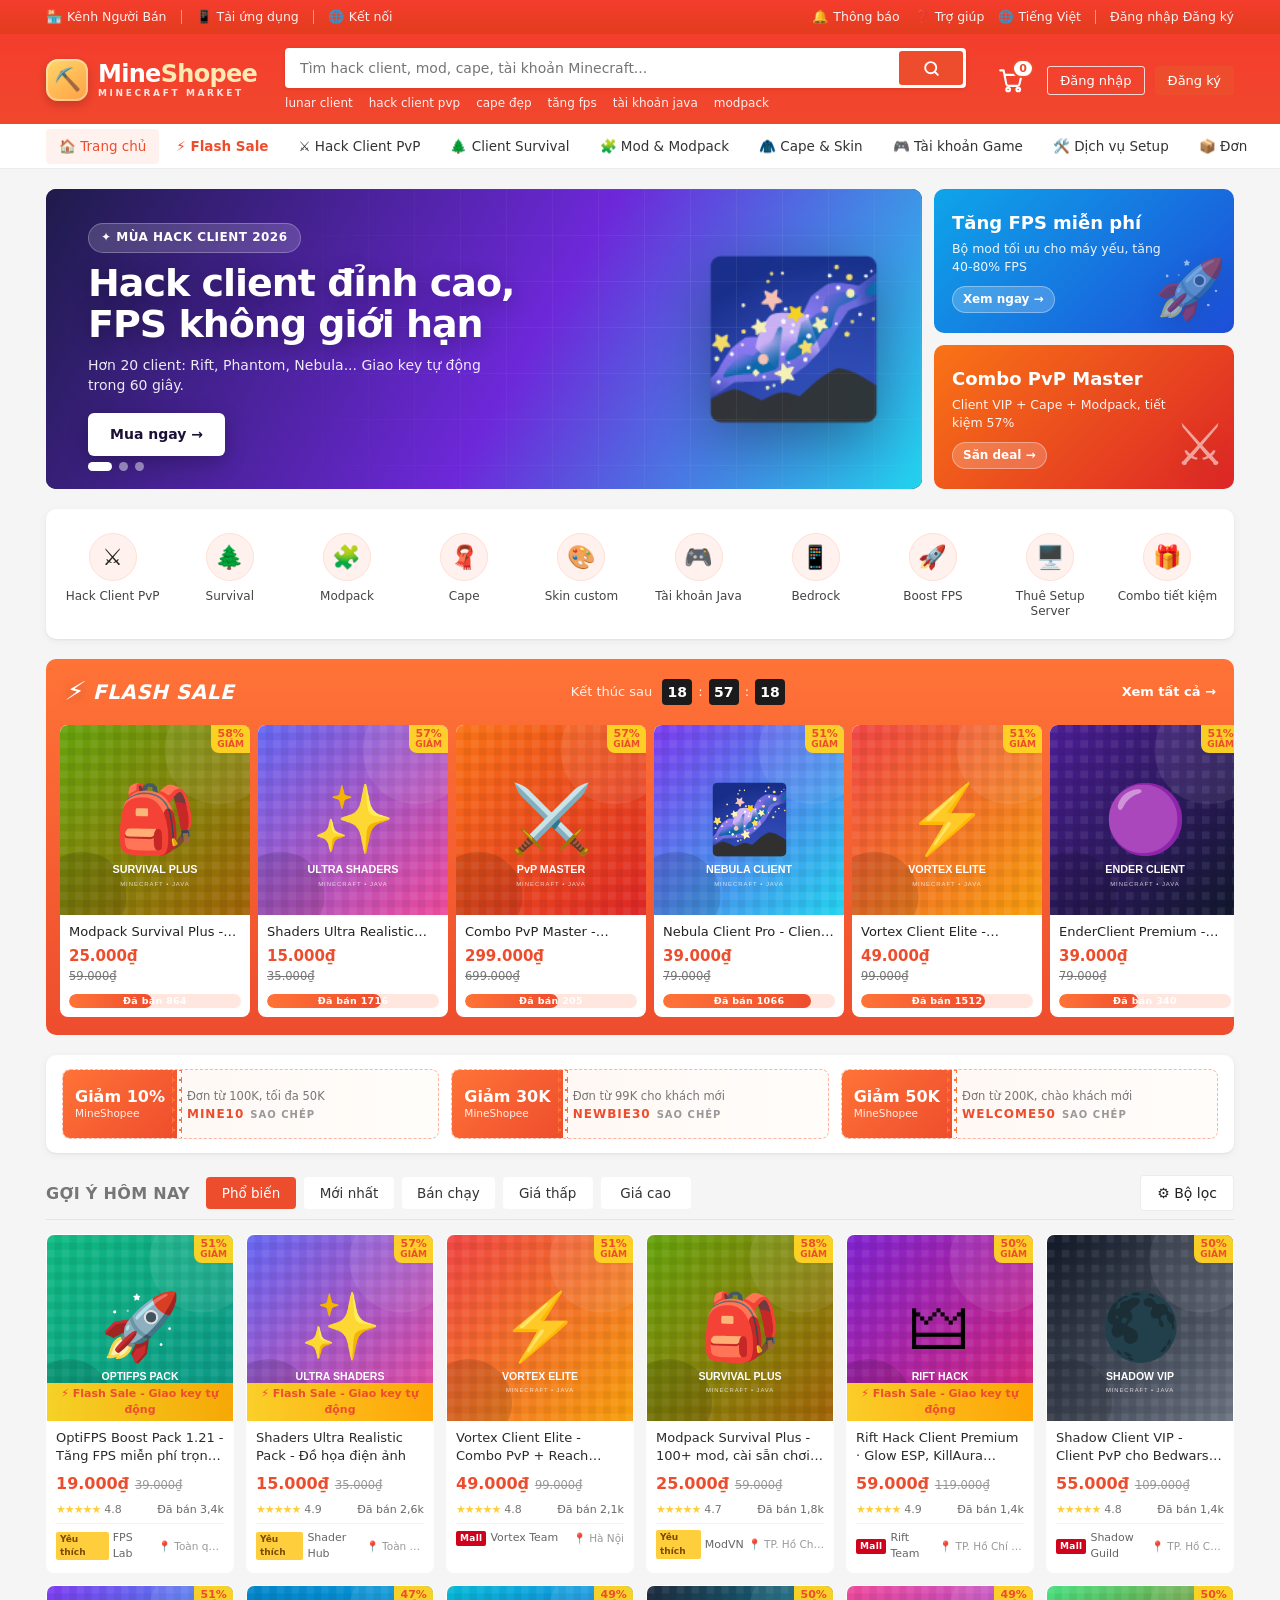
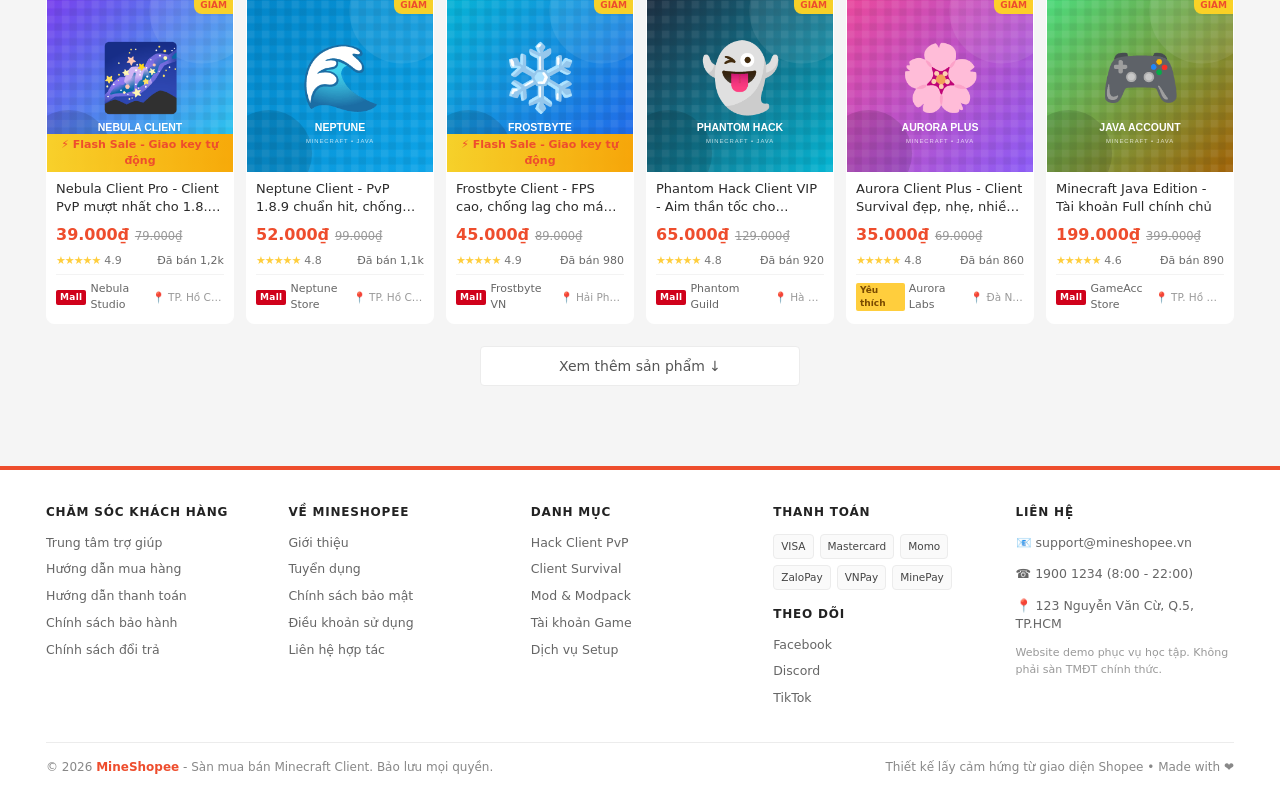
<file: index.html>
<!DOCTYPE html>
<html lang="vi">
<head>
  <meta charset="UTF-8">
  <meta name="viewport" content="width=device-width, initial-scale=1.0">
  <title>MineShopee - Sàn mua bán Minecraft Client uy tín</title>
  <meta name="description" content="Mua Minecraft Client PvP, Survival, modpack, cape, skin và tài khoản chính chủ. Giao key tự động, bảo hành 1 đổi 1.">
  <link rel="icon" href="data:image/svg+xml,<svg xmlns='http://www.w3.org/2000/svg' viewBox='0 0 100 100'><text y='.9em' font-size='90'>⛏️</text></svg>">
  <link rel="stylesheet" href="assets/css/style.css">
</head>
<body data-page="home">
  <noscript>
    <div style="background:#dc2626;color:#fff;padding:14px 18px;font-family:system-ui,sans-serif;text-align:center;font-size:14px">
      <strong>⚠ JavaScript đang TẮT — website không thể hiển thị.</strong><br>
      Hãy bật JavaScript và thử lại. Nếu bạn dùng Tor Browser: vào menu ⚙ → Security → chọn <em>Standard</em> (không dùng <em>Safest</em>), hoặc mở bằng Chrome/Edge.<br>
      JavaScript is OFF. MineShopee requires JavaScript. In Tor Browser set Security Level to &quot;Standard&quot;, or use Chrome/Edge.
    </div>
  </noscript>
  <div id="site-header"></div>

  <main>
    <div class="container">
      <!-- Banner -->
      <div class="hero-grid">
        <div class="hero-main">
          <div class="slides" id="slides"></div>
          <div class="slider-dots" id="slider-dots"></div>
        </div>
        <div class="hero-side">
          <a class="promo-card" href="index.html?q=fps"
             style="background:linear-gradient(135deg,#0ea5e9,#1d4ed8)">
            <h3>Tăng FPS miễn phí</h3>
            <p>Bộ mod tối ưu cho máy yếu, tăng 40-80% FPS</p>
            <span class="promo-link">Xem ngay →</span>
            <span class="promo-emoji">🚀</span>
          </a>
          <a class="promo-card" href="index.html?q=combo"
             style="background:linear-gradient(135deg,#f97316,#dc2626)">
            <h3>Combo PvP Master</h3>
            <p>Client VIP + Cape + Modpack, tiết kiệm 57%</p>
            <span class="promo-link">Săn deal →</span>
            <span class="promo-emoji">⚔️</span>
          </a>
        </div>
      </div>

      <!-- Danh mục nhanh -->
      <section class="section">
        <div class="cat-circles" id="cat-circles"></div>
      </section>

      <!-- Flash sale -->
      <section class="section" id="flash-section">
        <div class="flash-sale">
          <div class="flash-head">
            <div class="flash-title"><span class="bolt">⚡</span> <span data-i18n="flash.title">Flash Sale</span></div>
            <div class="countdown">
              <span class="lbl" data-i18n="flash.endsIn">Kết thúc sau</span>
              <span class="num" id="cd-h">00</span><span>:</span>
              <span class="num" id="cd-m">00</span><span>:</span>
              <span class="num" id="cd-s">00</span>
            </div>
            <a class="flash-more" href="index.html?q=flash" data-i18n="flash.viewAll">Xem tất cả →</a>
          </div>
          <div class="flash-track" id="flash-track"></div>
        </div>
      </section>

      <!-- Voucher -->
      <section class="section">
        <div class="voucher-strip" id="voucher-strip"></div>
      </section>

      <!-- Gợi ý hôm nay -->
      <section class="section" id="suggest-section">
        <div class="suggest-head">
          <div class="suggest-title" id="suggest-title">Gợi ý hôm nay</div>
          <div class="sorts" id="sorts">
            <button class="sort-btn active" data-sort="popular" data-i18n="sort.popular">Phổ biến</button>
            <button class="sort-btn" data-sort="new" data-i18n="sort.new">Mới nhất</button>
            <button class="sort-btn" data-sort="sold" data-i18n="sort.best">Bán chạy</button>
            <button class="sort-btn" data-sort="price-asc" data-i18n="sort.low">Giá thấp</button>
            <button class="sort-btn" data-sort="price-desc" data-i18n="sort.high">Giá cao</button>
          </div>
          <div class="filter-wrap">
            <button class="btn btn-plain" id="filter-toggle" type="button" data-i18n="filter.title">⚙️ Bộ lọc</button>
            <div class="filter-panel" id="filter-panel">
              <div class="filter-group">
                <h4 data-i18n="filter.cat">Danh mục</h4>
                <div class="filter-chips" id="cat-chips"></div>
              </div>
              <div class="filter-group">
                <h4 data-i18n="filter.price">Khoảng giá (₫)</h4>
                <div class="price-row">
                  <input id="price-min" type="number" min="0" step="1000" placeholder="Từ" data-i18n-ph="filter.from">
                  <span>–</span>
                  <input id="price-max" type="number" min="0" step="1000" placeholder="Đến" data-i18n-ph="filter.to">
                </div>
              </div>
              <div class="filter-group">
                <h4 data-i18n="filter.rating">Đánh giá</h4>
                <div class="filter-chips" id="rate-chips">
                  <button class="chip" data-rate="5" type="button">5 ★</button>
                  <button class="chip" data-rate="4" type="button" data-i18n="filter.up4">4 ★ trở lên</button>
                  <button class="chip" data-rate="3" type="button" data-i18n="filter.up3">3 ★ trở lên</button>
                </div>
              </div>
              <div class="filter-actions">
                <button class="btn btn-plain" id="filter-reset" type="button" data-i18n="filter.reset">Xoá lọc</button>
                <button class="btn btn-primary" id="filter-apply" type="button" data-i18n="filter.apply">Áp dụng</button>
              </div>
            </div>
          </div>
        </div>

        <div class="grid-products" id="product-grid"></div>
        <div class="load-more-wrap" id="load-more-wrap">
          <button class="load-more" id="load-more" type="button" data-i18n="loadmore">Xem thêm sản phẩm ↓</button>
        </div>
      </section>
    </div>
  </main>

  <footer id="site-footer" class="site-footer"></footer>
  <div class="toast-wrap" id="toast-wrap"></div>

  <script src="assets/js/guard.js"></script>
  <script src="assets/js/data.js"></script>
  <script src="assets/js/i18n.js"></script>
  <script src="assets/js/app.js"></script>
  <script src="assets/js/home.js"></script>
</body>
</html>
</file>
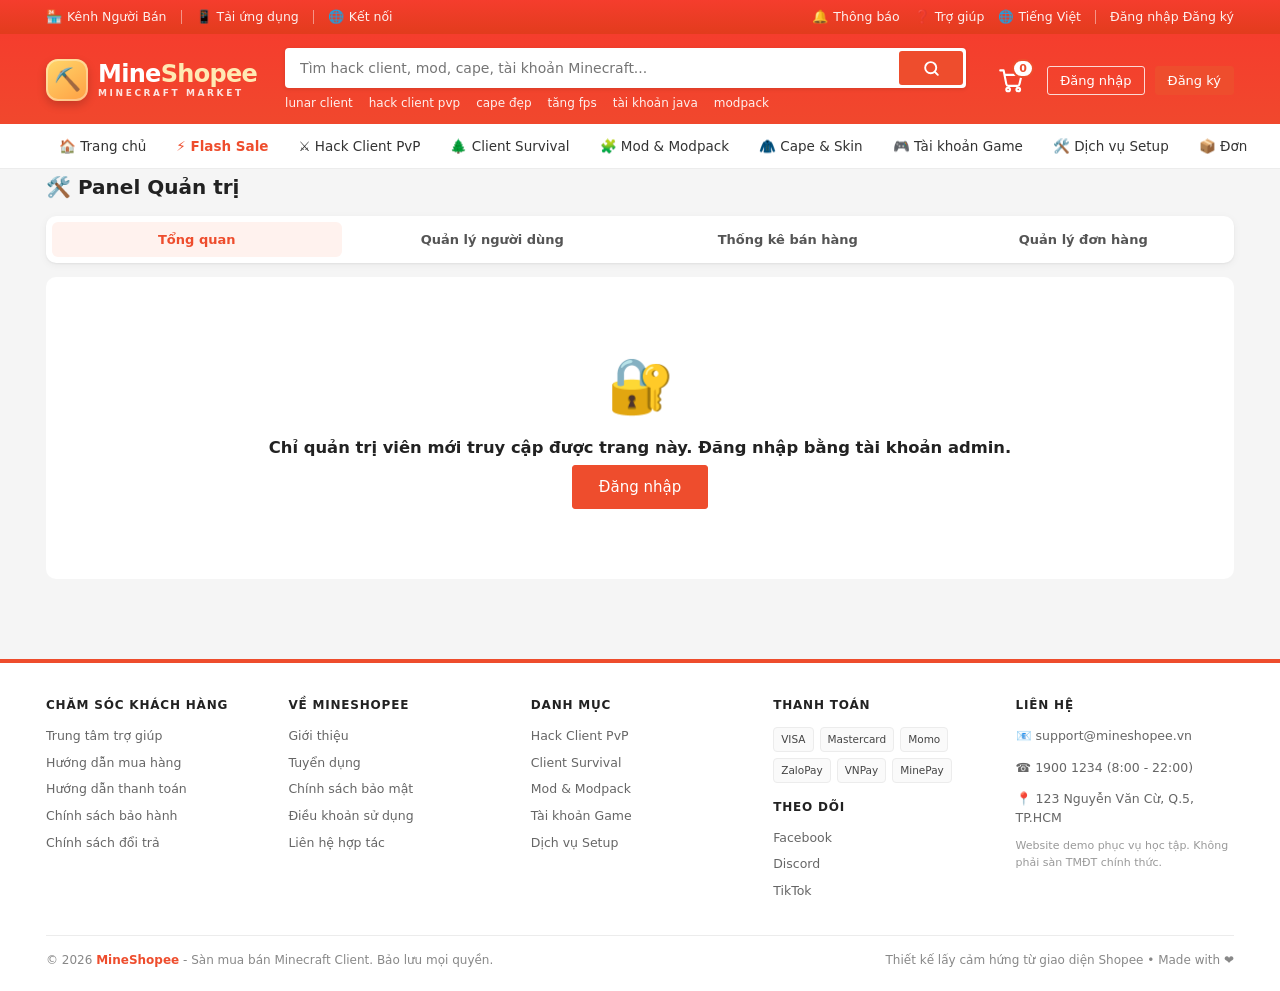
<file: admin.html>
<!DOCTYPE html>
<html lang="vi">
<head>
  <meta charset="UTF-8">
  <meta name="viewport" content="width=device-width, initial-scale=1.0">
  <title>Panel Quản trị - MineShopee</title>
  <link rel="icon" href="data:image/svg+xml,<svg xmlns='http://www.w3.org/2000/svg' viewBox='0 0 100 100'><text y='.9em' font-size='90'>⛏️</text></svg>">
  <link rel="stylesheet" href="assets/css/style.css">
</head>
<body data-page="admin">
  <noscript>
    <div style="background:#dc2626;color:#fff;padding:14px 18px;font-family:system-ui,sans-serif;text-align:center;font-size:14px">
      <strong>⚠ JavaScript đang TẮT — website không thể hiển thị.</strong><br>
      Hãy bật JavaScript và thử lại. Nếu bạn dùng Tor Browser: vào menu ⚙ → Security → chọn <em>Standard</em> (không dùng <em>Safest</em>), hoặc mở bằng Chrome/Edge.<br>
      JavaScript is OFF. MineShopee requires JavaScript. In Tor Browser set Security Level to &quot;Standard&quot;, or use Chrome/Edge.
    </div>
  </noscript>
  <div id="site-header"></div>

  <main>
    <div class="container">
      <h1 class="page-title">🛠️ <span id="admin-title-text">Panel Quản trị MineShopee</span></h1>

      <div class="admin-tabs" id="admin-tabs">
        <button class="active" data-atab="dash" type="button" data-i18n="admin.tab.dash">Tổng quan</button>
        <button data-atab="users" type="button" data-i18n="admin.tab.users">Quản lý người dùng</button>
        <button data-atab="sales" type="button" data-i18n="admin.tab.sales">Thống kê bán hàng</button>
        <button data-atab="orders" type="button" data-i18n="admin.tab.orders">Quản lý đơn hàng</button>
      </div>

      <div id="admin-root">
        <div class="admin-loading" data-i18n="pd.loading">Đang tải...</div>
      </div>
    </div>
  </main>

  <footer id="site-footer" class="site-footer"></footer>
  <div class="toast-wrap" id="toast-wrap"></div>

  <script src="assets/js/guard.js"></script>
  <script src="assets/js/data.js"></script>
  <script src="assets/js/i18n.js"></script>
  <script src="assets/js/app.js"></script>
  <script src="assets/js/admin.js"></script>
</body>
</html>
</file>
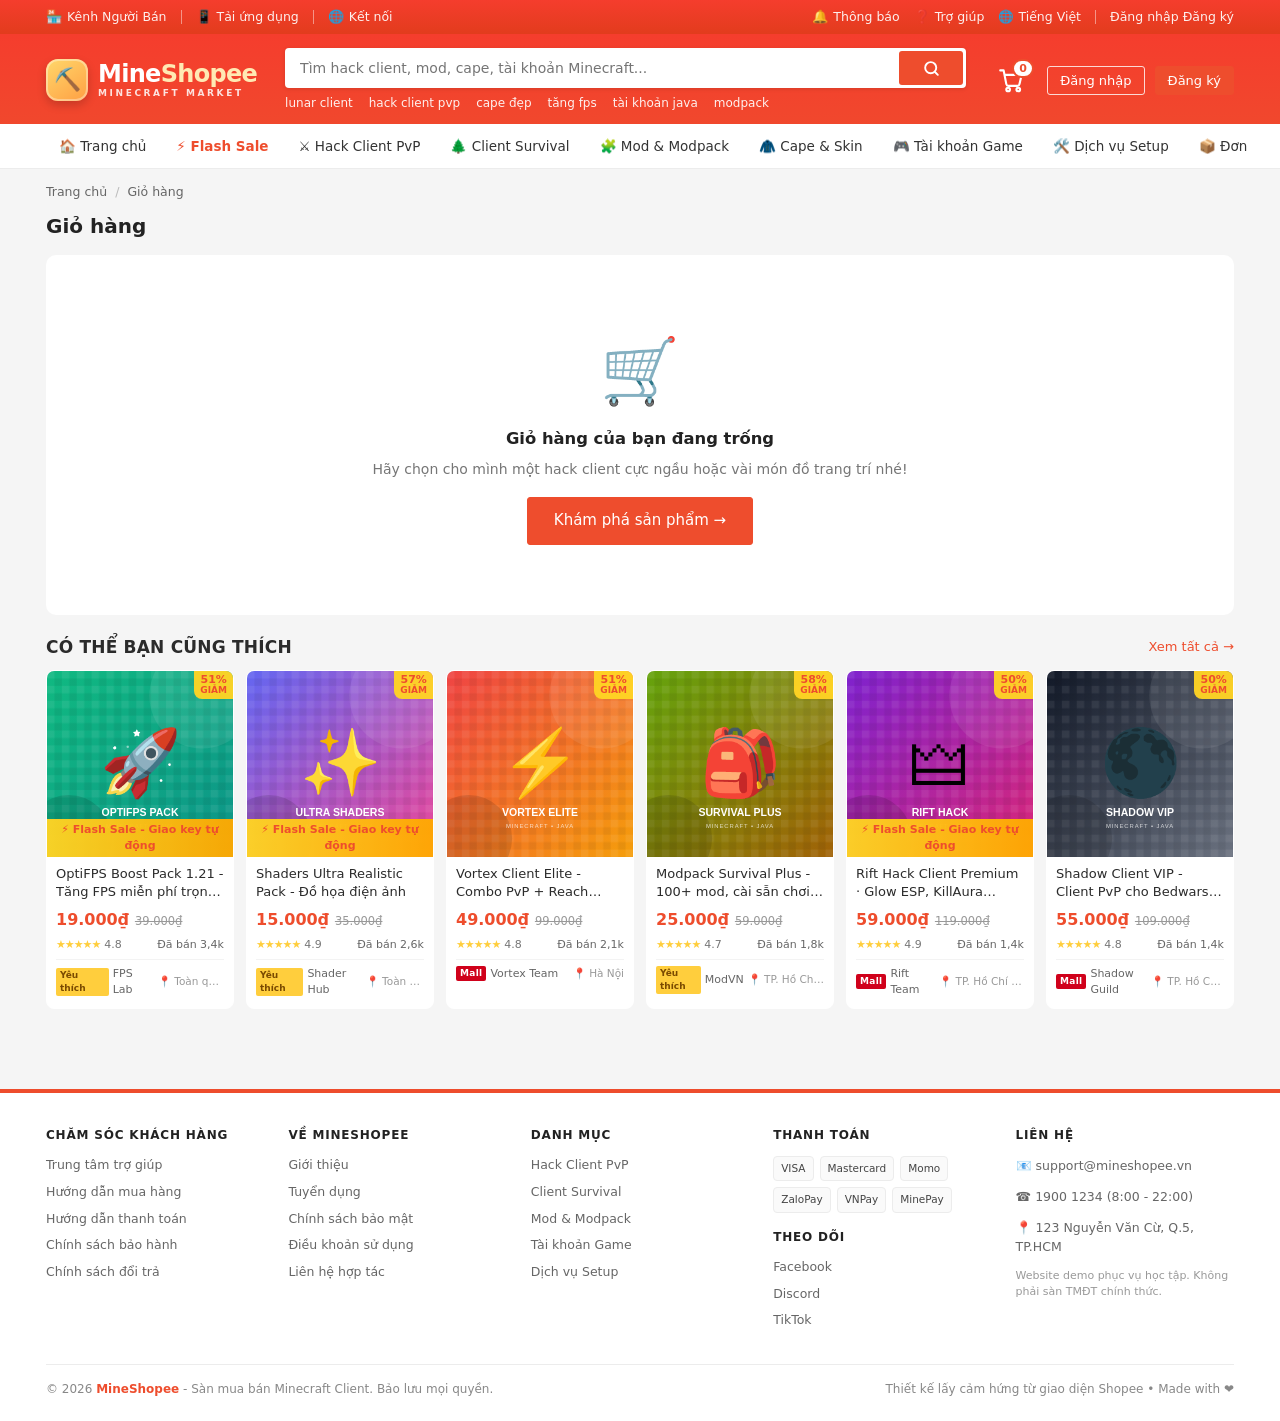
<file: cart.html>
<!DOCTYPE html>
<html lang="vi">
<head>
  <meta charset="UTF-8">
  <meta name="viewport" content="width=device-width, initial-scale=1.0">
  <title>Giỏ hàng - MineShopee</title>
  <link rel="icon" href="data:image/svg+xml,<svg xmlns='http://www.w3.org/2000/svg' viewBox='0 0 100 100'><text y='.9em' font-size='90'>⛏️</text></svg>">
  <link rel="stylesheet" href="assets/css/style.css">
</head>
<body data-page="cart">
  <noscript>
    <div style="background:#dc2626;color:#fff;padding:14px 18px;font-family:system-ui,sans-serif;text-align:center;font-size:14px">
      <strong>⚠ JavaScript đang TẮT — website không thể hiển thị.</strong><br>
      Hãy bật JavaScript và thử lại. Nếu bạn dùng Tor Browser: vào menu ⚙ → Security → chọn <em>Standard</em> (không dùng <em>Safest</em>), hoặc mở bằng Chrome/Edge.<br>
      JavaScript is OFF. MineShopee requires JavaScript. In Tor Browser set Security Level to &quot;Standard&quot;, or use Chrome/Edge.
    </div>
  </noscript>
  <div id="site-header"></div>

  <main>
    <div class="container">
      <div class="breadcrumb">
        <a href="index.html">Trang chủ</a><span class="sep">/</span><span>Giỏ hàng</span>
      </div>

      <h1 class="page-title"><span id="cart-title-text">Giỏ hàng</span> <span id="cart-count-label" style="font-size:14px;color:#888;font-weight:400"></span></h1>

      <div id="cart-root"></div>

      <section class="section" id="cart-suggest">
        <div class="section-head">
          <div class="section-title" id="cart-suggest-title">Có thể bạn cũng thích</div>
          <a class="section-more" href="index.html">Xem tất cả →</a>
        </div>
        <div class="grid-products" id="cart-suggest-grid"></div>
      </section>
    </div>
  </main>

  <footer id="site-footer" class="site-footer"></footer>
  <div class="toast-wrap" id="toast-wrap"></div>

  <!-- Modal thanh toán -->
  <div class="modal-mask" id="checkout-modal">
    <div class="modal checkout-modal">
      <div class="modal-head">
        <h3 id="checkout-title">Thông tin đặt hàng</h3>
        <button class="modal-close" type="button" aria-label="Đóng">✕</button>
      </div>
      <div class="modal-body" id="checkout-body"></div>
    </div>
  </div>

  <script src="assets/js/guard.js"></script>
  <script src="assets/js/data.js"></script>
  <script src="assets/js/i18n.js"></script>
  <script src="assets/js/app.js"></script>
  <script src="assets/js/cart.js"></script>
</body>
</html>
</file>
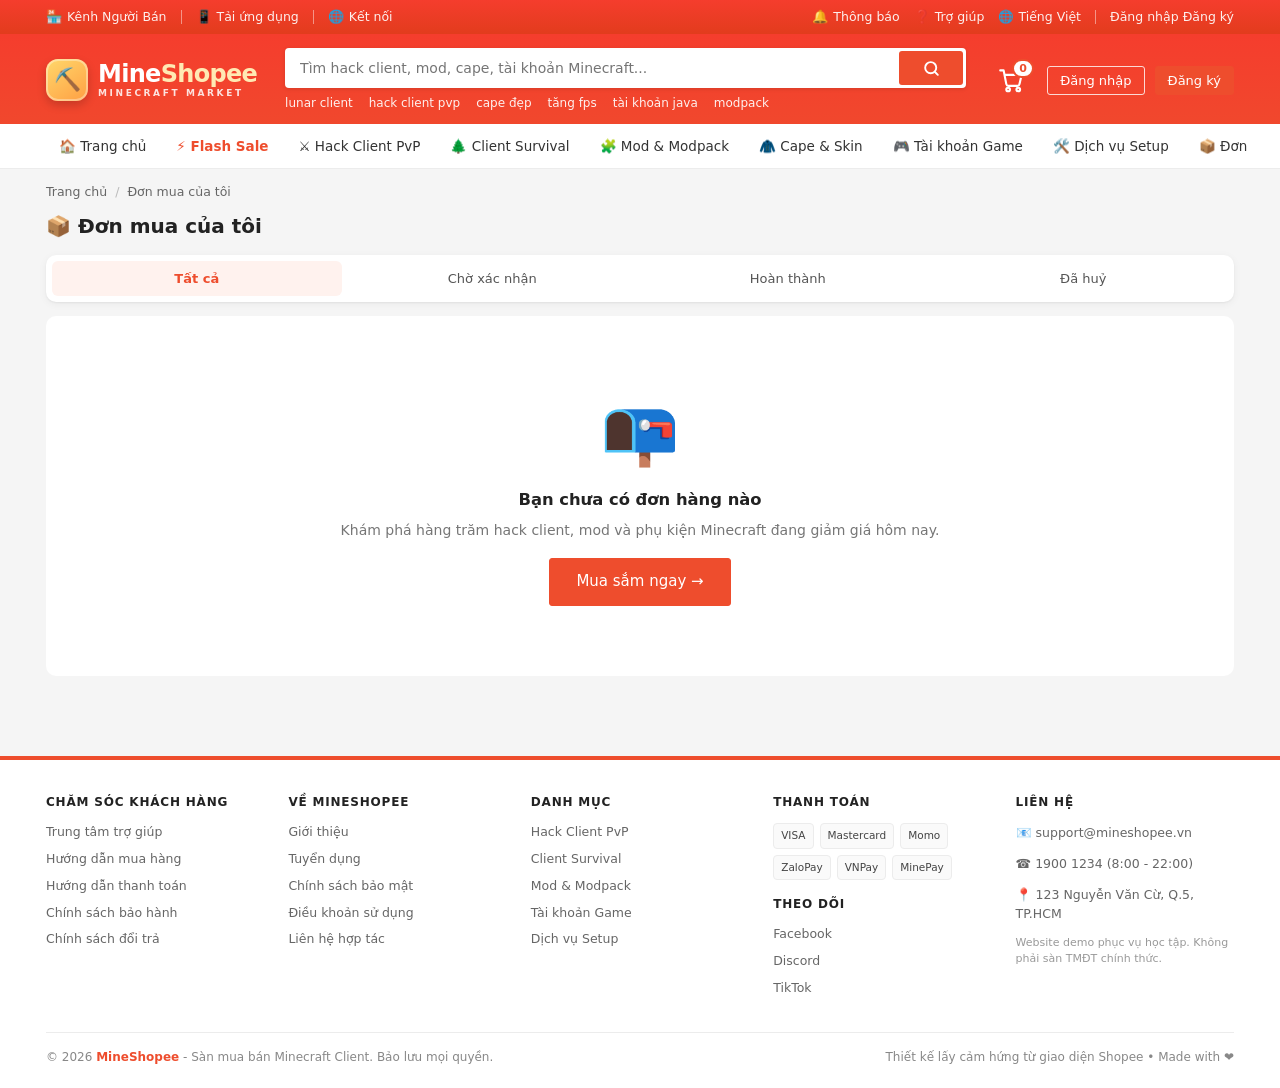
<file: orders.html>
<!DOCTYPE html>
<html lang="vi">
<head>
  <meta charset="UTF-8">
  <meta name="viewport" content="width=device-width, initial-scale=1.0">
  <title>Đơn mua của tôi - MineShopee</title>
  <link rel="icon" href="data:image/svg+xml,<svg xmlns='http://www.w3.org/2000/svg' viewBox='0 0 100 100'><text y='.9em' font-size='90'>⛏️</text></svg>">
  <link rel="stylesheet" href="assets/css/style.css">
  <style>
    .order-tabs { display: flex; gap: 6px; background: #fff; border-radius: var(--radius); padding: 6px; box-shadow: var(--shadow); margin-bottom: 14px; overflow-x: auto; }
    .order-tabs button { flex: 1; min-width: 110px; border: 0; background: none; padding: 10px; border-radius: 6px; font-size: 13px; color: #555; white-space: nowrap; }
    .order-tabs button.active { background: var(--primary-soft); color: var(--primary); font-weight: 700; }
    .order-tabs button:hover { background: #fafafa; }
    .status-pill { font-size: 11px; font-weight: 700; padding: 3px 9px; border-radius: 20px; letter-spacing: .3px; }
    .status-pending { background: #fff4e5; color: #b45309; }
    .status-done { background: #e8f8f4; color: #0f766e; }
    .status-cancel { background: #f3f4f6; color: #6b7280; }
    .order-actions { display: flex; gap: 8px; flex-wrap: wrap; justify-content: flex-end; }
  </style>
</head>
<body data-page="orders">
  <noscript>
    <div style="background:#dc2626;color:#fff;padding:14px 18px;font-family:system-ui,sans-serif;text-align:center;font-size:14px">
      <strong>⚠ JavaScript đang TẮT — website không thể hiển thị.</strong><br>
      Hãy bật JavaScript và thử lại. Nếu bạn dùng Tor Browser: vào menu ⚙ → Security → chọn <em>Standard</em> (không dùng <em>Safest</em>), hoặc mở bằng Chrome/Edge.<br>
      JavaScript is OFF. MineShopee requires JavaScript. In Tor Browser set Security Level to &quot;Standard&quot;, or use Chrome/Edge.
    </div>
  </noscript>
  <div id="site-header"></div>

  <main>
    <div class="container">
      <div class="breadcrumb">
        <a href="index.html">Trang chủ</a><span class="sep">/</span><span>Đơn mua của tôi</span>
      </div>

      <h1 class="page-title" id="orders-title">📦 <span id="orders-title-text">Đơn mua của tôi</span></h1>

      <div class="order-tabs" id="order-tabs">
        <button class="active" data-status="all" type="button">Tất cả</button>
        <button data-status="pending" type="button">Chờ xác nhận</button>
        <button data-status="done" type="button">Hoàn thành</button>
        <button data-status="cancel" type="button">Đã huỷ</button>
      </div>

      <div id="orders-root"></div>
    </div>
  </main>

  <footer id="site-footer" class="site-footer"></footer>
  <div class="toast-wrap" id="toast-wrap"></div>

  <script src="assets/js/guard.js"></script>
  <script src="assets/js/data.js"></script>
  <script src="assets/js/i18n.js"></script>
  <script src="assets/js/app.js"></script>
  <script src="assets/js/orders.js"></script>
</body>
</html>
</file>
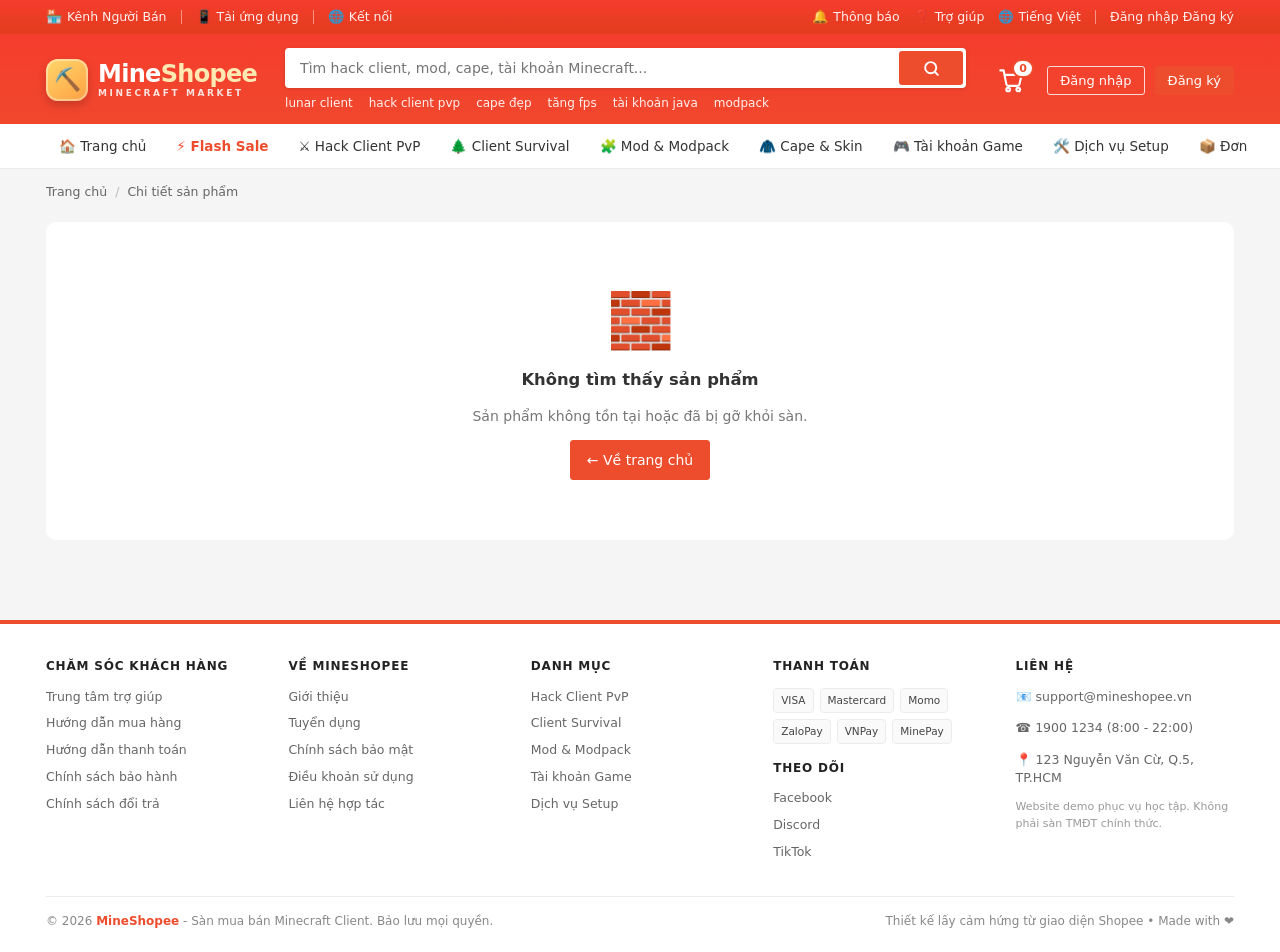
<file: product.html>
<!DOCTYPE html>
<html lang="vi">
<head>
  <meta charset="UTF-8">
  <meta name="viewport" content="width=device-width, initial-scale=1.0">
  <title>Chi tiết sản phẩm - MineShopee</title>
  <link rel="icon" href="data:image/svg+xml,<svg xmlns='http://www.w3.org/2000/svg' viewBox='0 0 100 100'><text y='.9em' font-size='90'>⛏️</text></svg>">
  <link rel="stylesheet" href="assets/css/style.css">
  <style>
    .pd-tabs { display: flex; border-bottom: 1px solid #f0f0f0; background: #fcfcfc; }
    .pd-tabs button {
      border: 0; background: none; padding: 14px 20px; font-size: 13.5px;
      font-weight: 600; color: #666; border-bottom: 2px solid transparent;
    }
    .pd-tabs button.active { color: var(--primary); border-bottom-color: var(--primary); background: #fff; }
    .pd-tab-pane { padding: 18px; }
    .fav-action.active { color: #ef4444; border-color: #ffc9c9; background: #fff5f5; }
    .pd-loading { background: #fff; border-radius: var(--radius); padding: 70px 20px; text-align: center; color: var(--muted); }
  </style>
</head>
<body data-page="product">
  <noscript>
    <div style="background:#dc2626;color:#fff;padding:14px 18px;font-family:system-ui,sans-serif;text-align:center;font-size:14px">
      <strong>⚠ JavaScript đang TẮT — website không thể hiển thị.</strong><br>
      Hãy bật JavaScript và thử lại. Nếu bạn dùng Tor Browser: vào menu ⚙ → Security → chọn <em>Standard</em> (không dùng <em>Safest</em>), hoặc mở bằng Chrome/Edge.<br>
      JavaScript is OFF. MineShopee requires JavaScript. In Tor Browser set Security Level to &quot;Standard&quot;, or use Chrome/Edge.
    </div>
  </noscript>
  <div id="site-header"></div>

  <main>
    <div class="container">
      <div class="breadcrumb" id="breadcrumb">
        <a href="index.html">Trang chủ</a><span class="sep">/</span>
        <span>Chi tiết sản phẩm</span>
      </div>
      <div id="product-root">
        <div class="pd-loading">Đang tải sản phẩm...</div>
      </div>
    </div>
  </main>

  <footer id="site-footer" class="site-footer"></footer>
  <div class="toast-wrap" id="toast-wrap"></div>

  <script src="assets/js/guard.js"></script>
  <script src="assets/js/data.js"></script>
  <script src="assets/js/i18n.js"></script>
  <script src="assets/js/app.js"></script>
  <script src="assets/js/product.js"></script>
</body>
</html>
</file>
<file: assets/css/style.css>
/* =========================================================
   MineShopee - Shopee style UI
   ========================================================= */
:root {
  --primary: #ee4d2d;
  --primary-2: #f53d2d;
  --primary-dark: #d73211;
  --primary-soft: #fff2ee;
  --bg: #f5f5f5;
  --card: #ffffff;
  --text: #222222;
  --muted: #767676;
  --line: #ececec;
  --gold: #ffce3d;
  --green: #26aa99;
  --blue: #2673dd;
  --shadow: 0 1px 2px rgba(0, 0, 0, .05), 0 2px 8px rgba(0, 0, 0, .05);
  --shadow-lg: 0 10px 30px rgba(0, 0, 0, .16);
  --radius: 10px;
}

* { box-sizing: border-box; }
html { scroll-behavior: smooth; }
body {
  margin: 0;
  background: var(--bg);
  color: var(--text);
  font-family: "Segoe UI", system-ui, -apple-system, Roboto, "Helvetica Neue", Arial, sans-serif;
  font-size: 14px;
  line-height: 1.45;
  -webkit-font-smoothing: antialiased;
}
a { color: inherit; text-decoration: none; }
img { display: block; max-width: 100%; }
button, input, select, textarea { font-family: inherit; font-size: 14px; }
button { cursor: pointer; }
.container { width: 100%; max-width: 1220px; margin: 0 auto; padding: 0 16px; }
.hidden { display: none !important; }
.muted { color: var(--muted); }
.text-primary { color: var(--primary); }

/* ---------- HEADER ---------- */
.topbar {
  background: linear-gradient(180deg, #f53d2d, #e23c1d);
  color: #fff;
  font-size: 12.5px;
}
.topbar-inner {
  display: flex;
  align-items: center;
  justify-content: space-between;
  min-height: 34px;
  gap: 16px;
}
.topbar a, .topbar .tb-item {
  display: inline-flex;
  align-items: center;
  gap: 5px;
  opacity: .92;
  white-space: nowrap;
}
.topbar a:hover { opacity: 1; }
.topbar-left, .topbar-right { display: flex; align-items: center; gap: 14px; }
.topbar-right { justify-content: flex-end; }
.topbar .sep { width: 1px; height: 14px; background: rgba(255, 255, 255, .45); }
.topbar .tb-icon { font-size: 13px; }

.main-header {
  background: linear-gradient(180deg, #f53d2d, #ee4d2d);
  color: #fff;
  position: relative;
  z-index: 60;
}
.header-inner {
  display: flex;
  align-items: center;
  gap: 28px;
  padding: 14px 0 12px;
}
.logo {
  display: flex;
  align-items: center;
  gap: 10px;
  font-size: 27px;
  font-weight: 800;
  letter-spacing: -.6px;
  white-space: nowrap;
}
.logo-mark {
  width: 42px;
  height: 42px;
  border-radius: 12px;
  background: linear-gradient(145deg, #ffd86b, #ff9f43);
  display: grid;
  place-items: center;
  font-size: 22px;
  box-shadow: inset 0 0 0 2px rgba(255, 255, 255, .35), 0 4px 10px rgba(0, 0, 0, .18);
}
.logo-text {
  display: flex;
  flex-direction: column;
  line-height: 1.02;
  font-size: 24px;
  font-weight: 800;
  letter-spacing: -.7px;
}
.logo-name { display: block; white-space: nowrap; }
.logo-text em { font-style: normal; color: #ffe9b3; }
.logo-text small {
  font-size: 9px;
  letter-spacing: 2.6px;
  font-weight: 600;
  opacity: .85;
  color: #fff;
  margin-top: 3px;
}

.search-wrap { flex: 1; max-width: 720px; }
.search-bar {
  display: flex;
  align-items: center;
  gap: 4px;
  background: #fff;
  border-radius: 4px;
  padding: 3px;
  box-shadow: 0 1px 4px rgba(0, 0, 0, .12);
}
.search-bar input {
  flex: 1;
  border: 0;
  outline: 0;
  padding: 9px 12px;
  font-size: 14px;
  border-radius: 3px;
  min-width: 0;
}
.search-bar button {
  border: 0;
  background: var(--primary);
  color: #fff;
  width: 64px;
  height: 34px;
  border-radius: 3px;
  display: grid;
  place-items: center;
  transition: .15s;
}
.search-bar button:hover { background: var(--primary-dark); }
.search-tags {
  display: flex;
  gap: 16px;
  margin-top: 7px;
  font-size: 12px;
  color: rgba(255, 255, 255, .92);
  overflow: hidden;
  white-space: nowrap;
}
.search-tags a:hover { text-decoration: underline; }

.header-actions {
  display: flex;
  align-items: center;
  gap: 18px;
  flex-shrink: 0;
}
.cart-link {
  position: relative;
  display: flex;
  align-items: center;
  gap: 7px;
  font-size: 22px;
  padding: 4px;
}
.cart-link .cart-label { font-size: 13px; }
.cart-badge {
  position: absolute;
  top: -4px;
  left: 18px;
  min-width: 19px;
  height: 19px;
  padding: 0 5px;
  border-radius: 12px;
  background: #fff;
  color: var(--primary);
  font-size: 11px;
  font-weight: 700;
  display: grid;
  place-items: center;
  border: 2px solid var(--primary);
}
.auth-btns { display: flex; align-items: center; gap: 10px; }
.btn {
  display: inline-flex;
  align-items: center;
  justify-content: center;
  gap: 7px;
  border: 1px solid transparent;
  border-radius: 3px;
  padding: 9px 16px;
  font-size: 14px;
  font-weight: 500;
  background: #fff;
  color: var(--text);
  transition: .15s;
  white-space: nowrap;
}
.btn:hover { opacity: .9; }
.btn-primary { background: var(--primary); color: #fff; border-color: var(--primary); }
.btn-primary:hover { background: var(--primary-dark); border-color: var(--primary-dark); }
.btn-outline { background: transparent; color: #fff; border-color: rgba(255, 255, 255, .8); }
.btn-outline:hover { background: rgba(255, 255, 255, .12); }
.btn-plain { background: #fff; border-color: var(--line); }
.btn-plain:hover { border-color: var(--primary); color: var(--primary); }
.btn-soft { background: var(--primary-soft); color: var(--primary); border-color: #ffd6c9; }
.btn-soft:hover { background: #ffe6de; }
.btn-lg { padding: 12px 26px; font-size: 15px; }
.btn-sm { padding: 6px 12px; font-size: 13px; }
.btn-block { width: 100%; }
.btn[disabled] { opacity: .5; cursor: not-allowed; }

.user-chip {
  display: flex;
  align-items: center;
  gap: 9px;
  background: rgba(255, 255, 255, .16);
  border-radius: 30px;
  padding: 4px 12px 4px 4px;
  position: relative;
}
.user-chip .avatar {
  width: 30px;
  height: 30px;
  border-radius: 50%;
  background: #ffe9b3;
  color: var(--primary-dark);
  display: grid;
  place-items: center;
  font-weight: 800;
}
.user-chip .u-name { font-size: 13px; font-weight: 600; line-height: 1.1; max-width: 120px; overflow: hidden; text-overflow: ellipsis; white-space: nowrap; }
.user-chip .u-points { font-size: 11px; opacity: .85; }
.user-menu {
  position: absolute;
  top: 46px;
  right: 0;
  width: 210px;
  background: #fff;
  color: var(--text);
  border-radius: 8px;
  box-shadow: var(--shadow-lg);
  padding: 8px;
  display: none;
  z-index: 100;
}
.user-menu.open { display: block; }
.user-menu a {
  display: flex;
  align-items: center;
  gap: 9px;
  padding: 9px 10px;
  border-radius: 6px;
  font-size: 13.5px;
}
.user-menu a:hover { background: var(--primary-soft); color: var(--primary); }

/* category nav */
.cat-nav { background: #fff; border-bottom: 1px solid var(--line); }
.cat-nav-inner {
  display: flex;
  align-items: center;
  gap: 4px;
  min-height: 44px;
  overflow-x: auto;
  scrollbar-width: none;
}
.cat-nav-inner::-webkit-scrollbar { display: none; }
.cat-nav a {
  padding: 8px 13px;
  border-radius: 4px;
  font-size: 13.5px;
  color: #333;
  white-space: nowrap;
}
.cat-nav a:hover, .cat-nav a.active { color: var(--primary); background: var(--primary-soft); }
.cat-nav .hot { color: var(--primary); font-weight: 600; }

/* ---------- LAYOUT BLOCKS ---------- */
main { padding-bottom: 40px; }
.section { margin-top: 20px; }
.section-head {
  display: flex;
  align-items: center;
  justify-content: space-between;
  gap: 14px;
  margin-bottom: 10px;
}
.section-title {
  font-size: 17px;
  font-weight: 700;
  letter-spacing: .2px;
  text-transform: uppercase;
  color: #2b2b2b;
}
.section-title small {
  font-size: 12px;
  font-weight: 600;
  color: var(--muted);
  text-transform: none;
  letter-spacing: 0;
  margin-left: 8px;
}
.section-more { font-size: 13px; color: var(--primary); }
.section-more:hover { text-decoration: underline; }

/* ---------- BANNER ---------- */
.hero-grid {
  display: grid;
  grid-template-columns: minmax(0, 1fr) 300px;
  gap: 12px;
  margin-top: 20px;
}
.hero-main {
  position: relative;
  border-radius: var(--radius);
  overflow: hidden;
  background: #1b1035;
  min-height: 300px;
}
.slides { position: relative; height: 100%; min-height: 300px; }
.slide {
  position: absolute;
  inset: 0;
  padding: 34px 42px;
  display: flex;
  flex-direction: column;
  justify-content: center;
  gap: 10px;
  color: #fff;
  opacity: 0;
  transform: scale(1.03);
  transition: opacity .6s ease, transform .6s ease;
  pointer-events: none;
}
.slide.active { opacity: 1; transform: scale(1); pointer-events: auto; }
.slide::after {
  content: "";
  position: absolute;
  inset: 0;
  background-image:
    linear-gradient(rgba(255, 255, 255, .07) 1px, transparent 1px),
    linear-gradient(90deg, rgba(255, 255, 255, .07) 1px, transparent 1px);
  background-size: 46px 46px;
  mask-image: radial-gradient(circle at 75% 40%, #000, transparent 70%);
  pointer-events: none;
}
.slide .kicker {
  display: inline-flex;
  align-items: center;
  gap: 8px;
  align-self: flex-start;
  background: rgba(255, 255, 255, .16);
  border: 1px solid rgba(255, 255, 255, .25);
  padding: 5px 12px;
  border-radius: 30px;
  font-size: 12px;
  font-weight: 600;
  letter-spacing: .5px;
}
.slide h2 {
  margin: 0;
  font-size: 38px;
  line-height: 1.08;
  font-weight: 800;
  letter-spacing: -1px;
  max-width: 470px;
  text-shadow: 0 4px 20px rgba(0, 0, 0, .3);
}
.slide p { margin: 0; opacity: .9; max-width: 420px; font-size: 14px; }
.slide .slide-btn {
  align-self: flex-start;
  margin-top: 8px;
  background: #fff;
  color: #1b1035;
  font-weight: 700;
  padding: 11px 22px;
  border-radius: 6px;
  font-size: 14px;
  box-shadow: 0 6px 20px rgba(0, 0, 0, .25);
}
.slide .slide-btn:hover { transform: translateY(-1px); }
.slide .slide-emoji {
  position: absolute;
  right: 4%;
  top: 50%;
  transform: translateY(-50%);
  font-size: 150px;
  opacity: .95;
  filter: drop-shadow(0 18px 30px rgba(0, 0, 0, .35));
  pointer-events: none;
}
.slider-dots {
  position: absolute;
  left: 42px;
  bottom: 18px;
  display: flex;
  gap: 7px;
  z-index: 3;
}
.slider-dots button {
  width: 9px;
  height: 9px;
  border-radius: 20px;
  border: 0;
  background: rgba(255, 255, 255, .45);
  padding: 0;
  transition: .2s;
}
.slider-dots button.active { width: 24px; background: #fff; }
.hero-side { display: grid; grid-template-rows: 1fr 1fr; gap: 12px; }
.promo-card {
  border-radius: var(--radius);
  padding: 18px;
  color: #fff;
  position: relative;
  overflow: hidden;
  display: flex;
  flex-direction: column;
  justify-content: center;
  min-height: 144px;
}
.promo-card h3 { margin: 0 0 4px; font-size: 18px; font-weight: 800; position: relative; z-index: 1; }
.promo-card p { margin: 0; font-size: 12.5px; opacity: .92; position: relative; z-index: 1; max-width: 88%; }
.promo-card .promo-emoji {
  position: absolute;
  right: 8px;
  bottom: 2px;
  font-size: 58px;
  opacity: .55;
  z-index: 0;
  filter: drop-shadow(0 6px 12px rgba(0, 0, 0, .2));
}
.promo-card .promo-link {
  margin-top: 10px;
  align-self: flex-start;
  font-size: 12px;
  font-weight: 700;
  background: rgba(255, 255, 255, .2);
  border: 1px solid rgba(255, 255, 255, .35);
  padding: 4px 10px;
  border-radius: 20px;
  position: relative;
  z-index: 1;
}

/* ---------- QUICK CATEGORIES ---------- */
.cat-circles {
  background: #fff;
  border-radius: var(--radius);
  padding: 18px 12px 14px;
  display: grid;
  grid-template-columns: repeat(10, 1fr);
  gap: 8px;
  box-shadow: var(--shadow);
}
.cat-circle {
  display: flex;
  flex-direction: column;
  align-items: center;
  gap: 8px;
  padding: 6px 2px;
  border-radius: 8px;
  text-align: center;
  transition: .15s;
}
.cat-circle:hover { background: #fff5f1; transform: translateY(-2px); }
.cat-circle .ico {
  width: 48px;
  height: 48px;
  border-radius: 50%;
  display: grid;
  place-items: center;
  font-size: 23px;
  background: var(--primary-soft);
  border: 1px solid #ffe0d5;
}
.cat-circle .txt { font-size: 12px; line-height: 1.25; color: #444; }

/* ---------- FLASH SALE ---------- */
.flash-sale {
  background: linear-gradient(180deg, #ff7337, #ee4d2d);
  border-radius: var(--radius);
  padding: 0 0 14px;
  overflow: hidden;
}
.flash-head {
  display: flex;
  align-items: center;
  justify-content: space-between;
  padding: 14px 18px;
  color: #fff;
  gap: 14px;
  flex-wrap: wrap;
}
.flash-title {
  display: flex;
  align-items: center;
  gap: 10px;
  font-size: 20px;
  font-weight: 800;
  letter-spacing: .5px;
  text-transform: uppercase;
  font-style: italic;
}
.flash-title .bolt { font-size: 26px; filter: drop-shadow(0 2px 6px rgba(0, 0, 0, .25)); }
.countdown { display: flex; align-items: center; gap: 6px; font-size: 13px; }
.countdown .lbl { opacity: .9; margin-right: 4px; }
.countdown .num {
  min-width: 30px;
  padding: 3px 4px;
  border-radius: 4px;
  background: #1b1b1b;
  font-weight: 800;
  text-align: center;
  font-variant-numeric: tabular-nums;
  font-size: 14px;
}
.flash-more { color: #fff; font-size: 13px; font-weight: 600; display: inline-flex; align-items: center; gap: 4px; }
.flash-track {
  display: grid;
  grid-auto-flow: column;
  grid-auto-columns: 190px;
  gap: 8px;
  overflow-x: auto;
  padding: 0 14px 4px;
  scrollbar-width: thin;
  scrollbar-color: rgba(255, 255, 255, .5) transparent;
}
.flash-track::-webkit-scrollbar { height: 6px; }
.flash-track::-webkit-scrollbar-thumb { background: rgba(255, 255, 255, .5); border-radius: 10px; }
.flash-card {
  background: #fff;
  border-radius: 8px;
  overflow: hidden;
  display: flex;
  flex-direction: column;
  position: relative;
}
.flash-card .thumb { position: relative; aspect-ratio: 1/1; overflow: hidden; background: #f3f3f3; }
.flash-card .thumb img { width: 100%; height: 100%; object-fit: cover; transition: .3s; }
.flash-card:hover .thumb img { transform: scale(1.05); }
.flash-card .f-name {
  font-size: 13px;
  padding: 8px 9px 0;
  display: -webkit-box;
  -webkit-line-clamp: 1;
  -webkit-box-orient: vertical;
  overflow: hidden;
  min-height: 26px;
}
.flash-card .f-price { padding: 4px 9px 0; color: var(--primary); font-weight: 700; font-size: 15px; }
.flash-card .f-old { padding: 0 9px 10px; color: var(--muted); font-size: 11.5px; text-decoration: line-through; }
.flash-card .sold-bar {
  margin: 0 9px 9px;
  height: 14px;
  border-radius: 10px;
  background: #ffe6de;
  position: relative;
  overflow: hidden;
  font-size: 9.5px;
  color: #fff;
  text-align: center;
  font-weight: 700;
  line-height: 14px;
  letter-spacing: .3px;
}
.flash-card .sold-bar span {
  position: absolute;
  inset: 0 auto 0 0;
  background: linear-gradient(90deg, #ff7337, #ee4d2d);
  border-radius: 10px;
}
.flash-card .sold-bar b { position: relative; z-index: 1; }
.ribbon {
  position: absolute;
  top: 0;
  right: 0;
  background: rgba(255, 212, 36, .96);
  color: var(--primary);
  font-size: 11px;
  font-weight: 800;
  padding: 3px 6px;
  border-bottom-left-radius: 8px;
  z-index: 2;
  line-height: 1.1;
  text-align: center;
}
.ribbon small { display: block; font-size: 9px; font-weight: 700; }

/* ---------- VOUCHER ---------- */
.voucher-strip {
  background: #fff;
  border-radius: var(--radius);
  padding: 14px 16px;
  display: grid;
  grid-template-columns: repeat(3, 1fr);
  gap: 12px;
  box-shadow: var(--shadow);
}
.voucher {
  display: flex;
  align-items: stretch;
  border: 1px dashed #ffb4a2;
  border-radius: 8px;
  overflow: hidden;
  background: linear-gradient(90deg, #fff6f2, #fffdfa);
  min-height: 70px;
}
.voucher .v-left {
  background: linear-gradient(135deg, #ff7337, #ee4d2d);
  color: #fff;
  padding: 10px 12px;
  display: flex;
  flex-direction: column;
  justify-content: center;
  min-width: 92px;
  position: relative;
}
.voucher .v-left::after {
  content: "";
  position: absolute;
  right: -5px;
  top: 0;
  bottom: 0;
  width: 10px;
  background: radial-gradient(circle, transparent 5px, #ff7337 5px);
  background-size: 10px 10px;
}
.voucher .v-value { font-weight: 800; font-size: 16px; line-height: 1.1; }
.voucher .v-sub { font-size: 10.5px; opacity: .9; }
.voucher .v-body {
  flex: 1;
  padding: 8px 10px;
  display: flex;
  flex-direction: column;
  justify-content: center;
  gap: 3px;
  min-width: 0;
}
.voucher .v-desc { font-size: 11.5px; color: var(--muted); }
.voucher .v-code {
  font-size: 12px;
  font-weight: 800;
  letter-spacing: 1px;
  color: var(--primary);
  display: inline-flex;
  align-items: center;
  gap: 6px;
  background: none;
  border: 0;
  padding: 0;
  text-align: left;
}
.voucher .v-code:hover { text-decoration: underline; }
.voucher .v-copy { font-size: 10px; font-weight: 600; color: #999; }

/* ---------- TOOLBAR / FILTER ---------- */
.suggest-head {
  position: sticky;
  top: 0;
  z-index: 40;
  background: var(--bg);
  padding: 2px 0 8px;
  display: flex;
  align-items: center;
  gap: 16px;
  flex-wrap: wrap;
  border-bottom: 1px solid #e5e5e5;
  margin-bottom: 14px;
}
.suggest-title {
  font-size: 16px;
  font-weight: 700;
  color: var(--muted);
  text-transform: uppercase;
  letter-spacing: .3px;
}
.suggest-title b { color: var(--primary); }
.sorts { display: flex; gap: 8px; flex-wrap: wrap; }
.sort-btn {
  background: #fff;
  border: 1px solid transparent;
  padding: 7px 14px;
  border-radius: 4px;
  font-size: 13.5px;
  color: #333;
  min-width: 90px;
}
.sort-btn:hover { color: var(--primary); }
.sort-btn.active { color: #fff; background: var(--primary); }
.sort-btn select { border: 0; background: transparent; font-size: 13.5px; outline: 0; cursor: pointer; }
.filter-wrap { position: relative; margin-left: auto; }
.filter-panel {
  position: absolute;
  top: 42px;
  right: 0;
  width: 330px;
  background: #fff;
  border-radius: 8px;
  box-shadow: var(--shadow-lg);
  padding: 16px;
  display: none;
  z-index: 50;
}
.filter-panel.open { display: block; }
.filter-panel h4 { margin: 0 0 8px; font-size: 13px; text-transform: uppercase; color: #555; }
.filter-group { margin-bottom: 14px; }
.filter-chips { display: flex; flex-wrap: wrap; gap: 6px; }
.chip {
  border: 1px solid var(--line);
  background: #fff;
  border-radius: 14px;
  padding: 4px 10px;
  font-size: 12px;
  color: #444;
}
.chip:hover { border-color: #ffb4a2; }
.chip.active { border-color: var(--primary); color: var(--primary); background: var(--primary-soft); }
.price-row { display: flex; align-items: center; gap: 8px; }
.price-row input {
  width: 100%;
  min-width: 0;
  border: 1px solid var(--line);
  border-radius: 4px;
  padding: 7px 8px;
  outline: 0;
}
.price-row input:focus { border-color: var(--primary); }
.filter-actions { display: flex; gap: 8px; }
.filter-actions .btn { flex: 1; }

/* ---------- PRODUCT GRID ---------- */
.grid-products {
  display: grid;
  grid-template-columns: repeat(6, minmax(0, 1fr));
  gap: 12px;
}
.product-card {
  background: #fff;
  border-radius: 8px;
  overflow: hidden;
  position: relative;
  display: flex;
  flex-direction: column;
  border: 1px solid #fff;
  transition: transform .16s ease, box-shadow .16s ease, border-color .16s;
}
.product-card:hover {
  transform: translateY(-3px);
  box-shadow: 0 8px 24px rgba(0, 0, 0, .14);
  border-color: var(--primary);
}
.product-card .thumb {
  position: relative;
  aspect-ratio: 1/1;
  background: #f0f0f0;
  overflow: hidden;
}
.product-card .thumb img {
  width: 100%;
  height: 100%;
  object-fit: cover;
  transition: transform .35s ease;
}
.product-card:hover .thumb img { transform: scale(1.06); }
.promo-badge {
  position: absolute;
  left: 0;
  bottom: 0;
  right: 0;
  background: linear-gradient(90deg, rgba(255, 212, 36, .96), rgba(255, 168, 0, .96));
  color: var(--primary);
  font-size: 11px;
  font-weight: 600;
  padding: 3px 6px;
  z-index: 2;
  text-align: center;
}
.p-card-body { padding: 8px 9px 10px; display: flex; flex-direction: column; flex: 1; }
.p-name {
  font-size: 13px;
  line-height: 1.38;
  min-height: 36px;
  display: -webkit-box;
  -webkit-line-clamp: 2;
  -webkit-box-orient: vertical;
  overflow: hidden;
  margin: 0;
  color: #2b2b2b;
}
.p-name:hover { color: var(--primary); }
.p-price-row {
  display: flex;
  align-items: baseline;
  gap: 6px;
  margin-top: 7px;
  flex-wrap: wrap;
}
.p-price { color: var(--primary); font-size: 16px; font-weight: 700; }
.p-price .unit { font-size: 11px; font-weight: 600; margin-left: 1px; }
.p-old { color: #999; font-size: 11.5px; text-decoration: line-through; }
.p-meta {
  display: flex;
  align-items: center;
  gap: 4px;
  margin-top: 6px;
  font-size: 11px;
  color: var(--muted);
  flex-wrap: wrap;
}
.p-stars { color: var(--gold); letter-spacing: -1px; font-size: 11px; }
.p-sold { margin-left: auto; color: #666; font-size: 11px; }
.p-shop {
  display: flex;
  align-items: center;
  gap: 4px;
  margin-top: 6px;
  font-size: 11px;
  color: #666;
  border-top: 1px solid #f3f3f3;
  padding-top: 6px;
}
.tag-mall {
  background: #d0011b;
  color: #fff;
  font-size: 9px;
  font-weight: 700;
  padding: 1px 4px;
  border-radius: 2px;
  letter-spacing: .3px;
}
.tag-fav {
  background: #ffce3d;
  color: #7a4a00;
  font-size: 9px;
  font-weight: 700;
  padding: 1px 4px;
  border-radius: 2px;
}
.p-loc { margin-left: auto; color: #999; font-size: 10.5px; white-space: nowrap; overflow: hidden; text-overflow: ellipsis; max-width: 90px; }
.wish-btn {
  position: absolute;
  right: 8px;
  top: 8px;
  width: 30px;
  height: 30px;
  border-radius: 50%;
  border: 0;
  background: rgba(255, 255, 255, .92);
  color: #bbb;
  font-size: 15px;
  display: grid;
  place-items: center;
  z-index: 3;
  box-shadow: 0 1px 5px rgba(0, 0, 0, .14);
  opacity: 0;
  transform: scale(.85);
  transition: .15s;
}
.product-card:hover .wish-btn { opacity: 1; transform: scale(1); }
.wish-btn.active { color: #ef4444; opacity: 1; transform: scale(1); }
.load-more-wrap { display: flex; justify-content: center; margin-top: 22px; }
.load-more {
  min-width: 320px;
  background: #fff;
  border: 1px solid var(--line);
  padding: 11px;
  border-radius: 4px;
  font-size: 14px;
  color: #555;
}
.load-more:hover { border-color: var(--primary); color: var(--primary); background: #fff9f7; }
.empty {
  background: #fff;
  border-radius: var(--radius);
  padding: 60px 20px;
  text-align: center;
  color: var(--muted);
}
.empty .big { font-size: 54px; margin-bottom: 8px; }
.empty h3 { margin: 0 0 6px; color: #333; }

/* ---------- FOOTER ---------- */
footer.site-footer {
  margin-top: 40px;
  background: #fff;
  border-top: 4px solid var(--primary);
  color: #444;
  font-size: 13px;
}
.footer-top {
  display: grid;
  grid-template-columns: repeat(5, 1fr);
  gap: 24px;
  padding: 34px 0 26px;
}
.footer-col h4 {
  margin: 0 0 12px;
  font-size: 12px;
  text-transform: uppercase;
  letter-spacing: .8px;
  color: #222;
}
.footer-col a, .footer-col p { display: block; color: #666; margin-bottom: 8px; font-size: 12.5px; line-height: 1.5; }
.footer-col a:hover { color: var(--primary); }
.footer-pay { display: flex; flex-wrap: wrap; gap: 6px; margin-top: 8px; }
.footer-pay span {
  border: 1px solid var(--line);
  border-radius: 4px;
  padding: 4px 7px;
  font-size: 10.5px;
  background: #fafafa;
}
.footer-bottom {
  border-top: 1px solid var(--line);
  padding: 16px 0 22px;
  display: flex;
  justify-content: space-between;
  align-items: center;
  gap: 14px;
  flex-wrap: wrap;
  color: #888;
  font-size: 12px;
}
.footer-bottom .copy strong { color: var(--primary); }

/* ---------- MODAL / TOAST ---------- */
.modal-mask {
  position: fixed;
  inset: 0;
  background: rgba(0, 0, 0, .55);
  display: none;
  align-items: center;
  justify-content: center;
  padding: 16px;
  z-index: 200;
  backdrop-filter: blur(2px);
}
.modal-mask.open { display: flex; }
.modal {
  background: #fff;
  border-radius: 10px;
  width: 100%;
  max-width: 420px;
  max-height: 92vh;
  overflow: auto;
  box-shadow: var(--shadow-lg);
  animation: pop .18s ease;
}
@keyframes pop { from { transform: translateY(12px) scale(.98); opacity: 0; } }
.modal-head {
  display: flex;
  align-items: center;
  justify-content: space-between;
  padding: 18px 20px 0;
}
.modal-head h3 { margin: 0; font-size: 18px; }
.modal-close {
  border: 0;
  background: #f5f5f5;
  width: 32px;
  height: 32px;
  border-radius: 50%;
  font-size: 18px;
  color: #666;
}
.modal-close:hover { background: #ffe6de; color: var(--primary); }
.modal-body { padding: 16px 20px 22px; }
.tabs { display: flex; border-bottom: 1px solid var(--line); margin-bottom: 16px; }
.tab-btn {
  flex: 1;
  border: 0;
  background: none;
  padding: 10px;
  font-weight: 600;
  color: #888;
  border-bottom: 2px solid transparent;
}
.tab-btn.active { color: var(--primary); border-bottom-color: var(--primary); }
.field { margin-bottom: 12px; }
.field label { display: block; font-size: 12.5px; color: #555; margin-bottom: 5px; }
.field input, .field textarea, .field select {
  width: 100%;
  border: 1px solid #ddd;
  border-radius: 4px;
  padding: 9px 11px;
  outline: 0;
  transition: .15s;
  background: #fff;
}
.field input:focus, .field textarea:focus, .field select:focus { border-color: var(--primary); box-shadow: 0 0 0 3px rgba(238, 77, 45, .1); }
.field input[type="radio"], .field input[type="checkbox"] {
  width: auto;
  padding: 0;
  margin: 0;
  border: 0;
  background: transparent;
  box-shadow: none;
  accent-color: var(--primary);
  flex-shrink: 0;
}
.field .hint { font-size: 11px; color: #999; margin-top: 4px; }
.form-error { color: #d0011b; font-size: 12.5px; margin-bottom: 10px; display: none; }
.form-error.show { display: block; }
.auth-alt { text-align: center; font-size: 12.5px; color: #888; margin-top: 12px; }

.toast-wrap {
  position: fixed;
  top: 16px;
  left: 50%;
  transform: translateX(-50%);
  z-index: 300;
  display: flex;
  flex-direction: column;
  gap: 8px;
  align-items: center;
  pointer-events: none;
}
.toast {
  background: rgba(30, 30, 30, .93);
  color: #fff;
  padding: 10px 18px;
  border-radius: 30px;
  font-size: 13.5px;
  display: flex;
  align-items: center;
  gap: 8px;
  box-shadow: var(--shadow-lg);
  animation: toastIn .22s ease;
  max-width: 90vw;
}
.toast.success { background: rgba(22, 143, 122, .96); }
.toast.error { background: rgba(208, 1, 27, .96); }
.toast.out { animation: toastOut .25s ease forwards; }
@keyframes toastIn { from { opacity: 0; transform: translateY(-12px); } }
@keyframes toastOut { to { opacity: 0; transform: translateY(-10px); } }

/* ---------- BREADCRUMB ---------- */
.breadcrumb {
  display: flex;
  align-items: center;
  gap: 8px;
  font-size: 12.5px;
  color: #666;
  padding: 14px 0 6px;
  flex-wrap: wrap;
}
.breadcrumb a:hover { color: var(--primary); }
.breadcrumb .sep { color: #bbb; }

/* ---------- PRODUCT DETAIL ---------- */
.pd-top {
  background: #fff;
  border-radius: var(--radius);
  padding: 18px;
  display: grid;
  grid-template-columns: 400px minmax(0, 1fr);
  gap: 26px;
  box-shadow: var(--shadow);
}
.gallery { position: relative; }
.gallery-main {
  border-radius: 8px;
  overflow: hidden;
  background: #fafafa;
  aspect-ratio: 1/1;
  border: 1px solid #f0f0f0;
}
.gallery-main img { width: 100%; height: 100%; object-fit: cover; }
.gallery-thumbs {
  display: grid;
  grid-template-columns: repeat(4, 1fr);
  gap: 8px;
  margin-top: 10px;
}
.gallery-thumbs button {
  border: 2px solid transparent;
  border-radius: 6px;
  overflow: hidden;
  padding: 0;
  background: #fafafa;
  aspect-ratio: 1/1;
}
.gallery-thumbs button.active { border-color: var(--primary); }
.gallery-thumbs img { width: 100%; height: 100%; object-fit: cover; }
.gallery-tags { display: flex; gap: 8px; margin-top: 12px; flex-wrap: wrap; }
.gallery-tags span {
  font-size: 11.5px;
  color: #555;
  background: #f7f7f7;
  border-radius: 3px;
  padding: 4px 8px;
  display: inline-flex;
  gap: 5px;
  align-items: center;
}
.pd-info { display: flex; flex-direction: column; }
.pd-badges { display: flex; gap: 6px; margin-bottom: 6px; flex-wrap: wrap; }
.pd-title { margin: 0; font-size: 20px; line-height: 1.35; font-weight: 600; letter-spacing: -.2px; }
.pd-sub { display: flex; align-items: center; gap: 14px; flex-wrap: wrap; margin-top: 8px; font-size: 13px; color: #666; }
.pd-sub .rating { color: var(--primary); font-weight: 700; }
.pd-sub .rating .stars { color: var(--gold); letter-spacing: -1px; }
.pd-sub .divider { width: 1px; height: 14px; background: #ddd; }
.pd-price-box {
  background: #fafafa;
  border-radius: 6px;
  padding: 14px 16px;
  margin-top: 14px;
  display: flex;
  align-items: center;
  gap: 14px;
  flex-wrap: wrap;
}
.pd-price-box .now { color: var(--primary); font-size: 30px; font-weight: 700; letter-spacing: -.5px; }
.pd-price-box .old { color: #999; text-decoration: line-through; font-size: 15px; }
.pd-price-box .off {
  background: var(--primary);
  color: #fff;
  font-size: 11px;
  font-weight: 700;
  padding: 2px 6px;
  border-radius: 3px;
}
.pd-price-box .save { font-size: 11.5px; color: #888; width: 100%; margin-top: -4px; }
.pd-vouchers { display: flex; gap: 8px; margin-top: 14px; flex-wrap: wrap; align-items: center; }
.pd-vouchers .label { font-size: 12.5px; color: #777; min-width: 92px; }
.voucher-mini {
  border: 1px dashed #ffb4a2;
  background: #fff8f5;
  color: var(--primary);
  border-radius: 4px;
  padding: 4px 9px;
  font-size: 11.5px;
  font-weight: 600;
}
.voucher-mini:hover { background: #ffe9e2; }
.pd-option { display: flex; gap: 10px; align-items: flex-start; margin-top: 12px; }
.pd-option .label { font-size: 12.5px; color: #777; min-width: 92px; padding-top: 7px; }
.pd-option .opts { display: flex; gap: 8px; flex-wrap: wrap; }
.opt-btn {
  border: 1px solid #ddd;
  background: #fff;
  border-radius: 4px;
  padding: 7px 12px;
  font-size: 12.5px;
  position: relative;
}
.opt-btn:hover { border-color: var(--primary); color: var(--primary); }
.opt-btn.active { border-color: var(--primary); color: var(--primary); background: #fff6f2; font-weight: 600; }
.opt-btn small { display: block; font-size: 10.5px; color: #999; font-weight: 400; }
.qty-box { display: flex; align-items: center; border: 1px solid #ddd; border-radius: 4px; overflow: hidden; }
.qty-box button {
  width: 32px;
  height: 32px;
  border: 0;
  background: #fafafa;
  font-size: 16px;
  color: #555;
}
.qty-box button:hover { background: #f0f0f0; color: var(--primary); }
.qty-box input {
  width: 50px;
  height: 32px;
  border: 0;
  border-left: 1px solid #eee;
  border-right: 1px solid #eee;
  text-align: center;
  outline: 0;
  font-weight: 600;
}
.pd-stock { font-size: 12px; color: #888; margin-left: 10px; align-self: center; }
.pd-actions { display: flex; gap: 10px; margin-top: 20px; flex-wrap: wrap; }
.pd-actions .btn { min-width: 150px; }
.pd-guarantees {
  margin-top: 16px;
  display: grid;
  grid-template-columns: repeat(3, 1fr);
  gap: 8px;
  border-top: 1px solid #f0f0f0;
  padding-top: 14px;
}
.guarantee { display: flex; gap: 7px; font-size: 11.5px; color: #555; align-items: flex-start; }
.guarantee .gi { font-size: 16px; }
.guarantee b { display: block; color: #333; font-size: 12px; }

.pd-shop {
  background: #fff;
  border-radius: var(--radius);
  padding: 16px 18px;
  margin-top: 14px;
  display: flex;
  align-items: center;
  gap: 16px;
  box-shadow: var(--shadow);
  flex-wrap: wrap;
}
.shop-avatar {
  width: 56px;
  height: 56px;
  border-radius: 50%;
  display: grid;
  place-items: center;
  font-size: 24px;
  background: linear-gradient(145deg, #ffe1d6, #ffc7b5);
  color: var(--primary);
  font-weight: 800;
  flex-shrink: 0;
}
.shop-main { flex: 1; min-width: 200px; }
.shop-main h4 { margin: 0 0 4px; font-size: 15px; display: flex; align-items: center; gap: 7px; flex-wrap: wrap; }
.shop-main p { margin: 0; font-size: 12px; color: #777; }
.shop-stats { display: flex; gap: 22px; font-size: 12px; color: #777; flex-wrap: wrap; }
.shop-stats b { display: block; color: var(--primary); font-size: 15px; }
.shop-actions { display: flex; gap: 8px; }

.pd-panels {
  display: grid;
  grid-template-columns: minmax(0, 1fr) 320px;
  gap: 14px;
  margin-top: 14px;
  align-items: start;
}
.panel {
  background: #fff;
  border-radius: var(--radius);
  box-shadow: var(--shadow);
  overflow: hidden;
}
.panel-head {
  padding: 13px 18px;
  border-bottom: 1px solid #f1f1f1;
  font-weight: 700;
  font-size: 14px;
  background: #fcfcfc;
  text-transform: uppercase;
  letter-spacing: .3px;
}
.panel-body { padding: 18px; }
.desc-block h4 { margin: 18px 0 8px; font-size: 15px; }
.desc-block h4:first-child { margin-top: 0; }
.desc-block p { margin: 0 0 10px; color: #444; line-height: 1.65; font-size: 13.5px; }
.desc-block ul { margin: 0 0 14px; padding-left: 20px; color: #444; line-height: 1.9; font-size: 13.5px; }
.desc-block li::marker { color: var(--primary); }
.spec-table { width: 100%; border-collapse: collapse; font-size: 13px; }
.spec-table td { border-bottom: 1px solid #f2f2f2; padding: 9px 4px; }
.spec-table td:first-child { color: #888; width: 38%; }
.spec-table tr:last-child td { border-bottom: 0; }

.review-summary {
  display: flex;
  gap: 26px;
  align-items: center;
  background: #fff8f5;
  border: 1px solid #ffe4da;
  border-radius: 8px;
  padding: 16px;
  flex-wrap: wrap;
}
.review-score { text-align: center; min-width: 120px; }
.review-score .num { font-size: 34px; font-weight: 800; color: var(--primary); line-height: 1; }
.review-score .num small { font-size: 15px; font-weight: 500; color: #999; }
.review-score .stars { color: var(--gold); font-size: 17px; letter-spacing: 1px; }
.review-score .count { font-size: 11.5px; color: #888; margin-top: 4px; }
.review-bars { flex: 1; min-width: 180px; display: flex; flex-direction: column; gap: 5px; }
.review-bar { display: flex; align-items: center; gap: 8px; font-size: 11.5px; color: #777; }
.review-bar .bar { flex: 1; height: 7px; border-radius: 6px; background: #f0e0da; overflow: hidden; }
.review-bar .bar i { display: block; height: 100%; background: linear-gradient(90deg, #ffb347, #ee4d2d); border-radius: 6px; }
.review-item { border-bottom: 1px solid #f3f3f3; padding: 16px 2px; display: flex; gap: 12px; }
.review-item:last-child { border-bottom: 0; }
.review-avatar {
  width: 38px;
  height: 38px;
  border-radius: 50%;
  background: linear-gradient(145deg, #ffd9cc, #ffe9b3);
  color: #b4451f;
  display: grid;
  place-items: center;
  font-weight: 800;
  font-size: 14px;
  flex-shrink: 0;
}
.review-main { flex: 1; min-width: 0; }
.review-main .r-name { font-weight: 600; font-size: 13px; display: flex; align-items: center; gap: 8px; flex-wrap: wrap; }
.review-main .r-var { font-size: 11px; color: #999; font-weight: 400; }
.review-stars { color: var(--gold); font-size: 12px; letter-spacing: 0; margin: 4px 0 5px; }
.review-text { font-size: 13px; color: #333; line-height: 1.6; }
.review-foot { font-size: 11px; color: #999; margin-top: 6px; display: flex; gap: 12px; align-items: center; flex-wrap: wrap; }
.review-foot button { border: 0; background: none; color: #888; font-size: 11px; display: inline-flex; gap: 3px; align-items: center; padding: 0; }
.review-foot button:hover { color: var(--primary); }
.pd-side { display: flex; flex-direction: column; gap: 14px; }
.side-product { display: flex; gap: 10px; padding: 10px 0; border-bottom: 1px solid #f4f4f4; }
.side-product:last-child { border-bottom: 0; padding-bottom: 0; }
.side-product img { width: 62px; height: 62px; border-radius: 6px; object-fit: cover; background: #f5f5f5; }
.side-product .sp-name { font-size: 12.5px; line-height: 1.35; display: -webkit-box; -webkit-line-clamp: 2; -webkit-box-orient: vertical; overflow: hidden; }
.side-product .sp-price { color: var(--primary); font-weight: 700; font-size: 14px; margin-top: 4px; }
.pd-desc-short { font-size: 13px; color: #444; line-height: 1.7; white-space: pre-line; }

/* ---------- CART ---------- */
.page-title { font-size: 20px; font-weight: 700; margin: 4px 0 14px; }
.cart-layout { display: grid; grid-template-columns: minmax(0, 1fr) 330px; gap: 14px; align-items: start; }
.cart-card { background: #fff; border-radius: var(--radius); box-shadow: var(--shadow); overflow: hidden; }
.cart-head, .cart-row {
  display: grid;
  grid-template-columns: 40px minmax(0, 1fr) 130px 120px 120px 60px;
  align-items: center;
  gap: 12px;
  padding: 14px 16px;
}
.cart-head {
  background: #fff;
  border-bottom: 1px solid #f0f0f0;
  font-size: 12.5px;
  color: #888;
  text-transform: uppercase;
  letter-spacing: .3px;
  padding-top: 16px;
  padding-bottom: 16px;
}
.cart-row { border-bottom: 1px solid #f5f5f5; }
.cart-row:last-child { border-bottom: 0; }
.cart-row .cb, .cart-head .cb { display: flex; align-items: center; }
.cb input { width: 17px; height: 17px; accent-color: var(--primary); cursor: pointer; }
.cart-prod { display: flex; gap: 12px; min-width: 0; }
.cart-prod img { width: 78px; height: 78px; border-radius: 6px; object-fit: cover; background: #f5f5f5; flex-shrink: 0; }
.cart-prod .cp-body { min-width: 0; display: flex; flex-direction: column; justify-content: center; gap: 5px; }
.cart-prod .cp-name {
  font-size: 13.5px;
  line-height: 1.4;
  display: -webkit-box;
  -webkit-line-clamp: 2;
  -webkit-box-orient: vertical;
  overflow: hidden;
}
.cart-prod .cp-name:hover { color: var(--primary); }
.cart-prod .cp-var {
  font-size: 11px;
  color: #777;
  background: #f6f6f6;
  border-radius: 3px;
  padding: 2px 7px;
  align-self: flex-start;
}
.cart-price { color: var(--primary); font-weight: 600; }
.cart-price del { display: block; color: #aaa; font-weight: 400; font-size: 11.5px; }
.cart-qty { display: flex; align-items: center; }
.cart-qty .qty-box button { width: 28px; height: 28px; }
.cart-qty .qty-box input { width: 42px; height: 28px; }
.cart-total { color: var(--primary); font-weight: 700; }
.cart-del { border: 0; background: none; color: #999; font-size: 12px; }
.cart-del:hover { color: var(--primary); }
.cart-summary {
  background: #fff;
  border-radius: var(--radius);
  box-shadow: var(--shadow);
  padding: 18px;
  position: sticky;
  top: 14px;
}
.cart-summary h3 { margin: 0 0 12px; font-size: 15px; }
.sum-row { display: flex; justify-content: space-between; gap: 12px; font-size: 13px; margin-bottom: 9px; color: #555; }
.sum-row.total { font-size: 15px; font-weight: 700; color: #333; border-top: 1px dashed #e5e5e5; padding-top: 12px; margin-top: 12px; }
.sum-row.total .val { color: var(--primary); font-size: 20px; }
.sum-row .val { font-weight: 600; color: #333; }
.voucher-input { display: flex; gap: 6px; margin: 10px 0 14px; }
.voucher-input input {
  flex: 1;
  border: 1px solid #ddd;
  border-radius: 4px;
  padding: 8px 10px;
  outline: 0;
  text-transform: uppercase;
  min-width: 0;
}
.voucher-input input:focus { border-color: var(--primary); }
.voucher-input button { border: 0; background: var(--primary); color: #fff; border-radius: 4px; padding: 0 14px; font-weight: 600; }
.voucher-input button:hover { background: var(--primary-dark); }
.cart-actions { display: flex; gap: 8px; margin-top: 12px; }
.cart-empty { background: #fff; border-radius: var(--radius); padding: 70px 20px; text-align: center; }
.cart-empty .big { font-size: 64px; margin-bottom: 10px; }
.cart-empty h3 { margin: 0 0 8px; }
.cart-empty p { color: var(--muted); margin: 0 0 18px; }
.check-note { font-size: 11.5px; color: #999; margin-top: 10px; line-height: 1.5; }

/* checkout modal */
.checkout-modal { max-width: 520px; }
.pay-methods { display: grid; gap: 8px; }
.pay-method {
  display: flex;
  align-items: center;
  gap: 10px;
  border: 1px solid #e3e3e3;
  border-radius: 8px;
  padding: 10px 12px;
  cursor: pointer;
  transition: .15s;
}
.pay-method:hover { border-color: #ffb4a2; }
.pay-method.active { border-color: var(--primary); background: #fff8f5; }
.pay-method input { accent-color: var(--primary); }
.pay-method .pm-ico { font-size: 19px; }
.pay-method .pm-txt { flex: 1; font-size: 13px; }
.pay-method .pm-txt small { display: block; color: #999; font-size: 11px; }
.checkout-total {
  background: #fff8f5;
  border-radius: 8px;
  padding: 12px 14px;
  margin: 14px 0 4px;
  font-size: 13px;
}
.checkout-total .line { display: flex; justify-content: space-between; margin-bottom: 6px; color: #666; }
.checkout-total .line:last-child { margin: 8px 0 0; padding-top: 8px; border-top: 1px dashed #ffd6c9; color: #222; font-weight: 700; font-size: 15px; }
.checkout-total .line:last-child span:last-child { color: var(--primary); font-size: 19px; }

/* success */
.success-box { text-align: center; padding: 10px 4px 0; }
.success-icon {
  width: 70px;
  height: 70px;
  margin: 0 auto 12px;
  border-radius: 50%;
  background: #e8f8f4;
  color: var(--green);
  display: grid;
  place-items: center;
  font-size: 34px;
}
.success-box h3 { margin: 0 0 6px; }
.success-box p { margin: 0 0 4px; color: #666; font-size: 13px; }
.success-code {
  display: inline-block;
  margin: 12px 0 4px;
  background: #fff6f2;
  border: 1px dashed #ffb4a2;
  color: var(--primary);
  font-weight: 800;
  letter-spacing: 1px;
  padding: 8px 16px;
  border-radius: 6px;
}

/* ---------- ORDERS ---------- */
.order-card { background: #fff; border-radius: var(--radius); box-shadow: var(--shadow); margin-bottom: 12px; overflow: hidden; }
.order-head {
  display: flex;
  align-items: center;
  justify-content: space-between;
  gap: 10px;
  padding: 12px 16px;
  border-bottom: 1px solid #f2f2f2;
  background: #fcfcfc;
  font-size: 12.5px;
  color: #777;
  flex-wrap: wrap;
}
.order-head .code { font-weight: 700; color: #333; }
.order-status { color: var(--primary); font-weight: 700; text-transform: uppercase; font-size: 11.5px; letter-spacing: .3px; }
.order-body { padding: 8px 16px; }
.order-item { display: flex; gap: 12px; padding: 10px 0; border-bottom: 1px solid #f7f7f7; align-items: center; }
.order-item:last-child { border-bottom: 0; }
.order-item img { width: 56px; height: 56px; border-radius: 6px; object-fit: cover; background: #f5f5f5; }
.order-item .oi-name { font-size: 13px; line-height: 1.4; }
.order-item .oi-var { font-size: 11.5px; color: #999; }
.order-item .oi-price { margin-left: auto; color: var(--primary); font-weight: 600; white-space: nowrap; }
.order-foot {
  display: flex;
  justify-content: flex-end;
  align-items: center;
  gap: 12px;
  padding: 12px 16px;
  border-top: 1px solid #f2f2f2;
  font-size: 13px;
  flex-wrap: wrap;
}
.order-foot .amt { color: var(--primary); font-size: 18px; font-weight: 700; }

/* ---------- RESPONSIVE ---------- */
@media (max-width: 1100px) {
  .grid-products { grid-template-columns: repeat(5, minmax(0, 1fr)); }
  .hero-grid { grid-template-columns: minmax(0, 1fr) 270px; }
  .cat-circles { grid-template-columns: repeat(6, 1fr); }
  .pd-top { grid-template-columns: 340px minmax(0, 1fr); }
  .cart-layout { grid-template-columns: minmax(0, 1fr) 300px; }
  .footer-top { grid-template-columns: repeat(3, 1fr); }
}
@media (max-width: 900px) {
  .header-inner { flex-wrap: wrap; gap: 12px; }
  .search-wrap { order: 3; flex-basis: 100%; max-width: none; }
  .header-actions { margin-left: auto; }
  .grid-products { grid-template-columns: repeat(4, minmax(0, 1fr)); }
  .hero-grid { grid-template-columns: 1fr; }
  .hero-side { grid-template-columns: 1fr 1fr; grid-template-rows: none; }
  .voucher-strip { grid-template-columns: 1fr; }
  .pd-top { grid-template-columns: 1fr; }
  .gallery { max-width: 460px; margin: 0 auto; width: 100%; }
  .pd-panels { grid-template-columns: 1fr; }
  .cart-layout { grid-template-columns: 1fr; }
  .cart-summary { position: static; }
  .cart-head { display: none; }
  .cart-row {
    grid-template-columns: 26px minmax(0, 1fr) auto;
    grid-template-areas:
      "cb prod prod"
      "cb price total"
      "cb qty qty";
    gap: 6px 12px;
    padding: 14px 14px 16px;
    position: relative;
  }
  .cart-row .cb { grid-area: cb; align-items: flex-start; align-self: start; padding-top: 3px; }
  .cart-prod { grid-area: prod; padding-right: 36px; }
  .cart-price { grid-area: price; font-size: 13px; }
  .cart-total { grid-area: total; text-align: right; }
  .cart-qty { grid-area: qty; }
  .cart-del { position: absolute; top: 12px; right: 14px; margin: 0; }
  .search-tags { display: none; }
}
@media (max-width: 680px) {
  body { font-size: 13.5px; }
  .container { padding: 0 10px; }
  .logo-text { font-size: 20px; }
  .logo-mark { width: 34px; height: 34px; font-size: 18px; border-radius: 9px; }
  .logo-text small { display: none; }
  .header-actions { gap: 10px; }
  .header-actions .btn-sm { padding: 7px 10px; font-size: 12.5px; }
  .topbar-left .sep { display: none; }
  .topbar-left a:nth-child(n+3), .topbar-right .hide-sm { display: none; }
  .topbar-right #topbar-auth { display: none; }
  .grid-products { grid-template-columns: repeat(3, minmax(0, 1fr)); gap: 8px; }
  .flash-track { grid-auto-columns: 150px; }
  .slide { padding: 24px 22px; }
  .slide h2 { font-size: 26px; }
  .slide .slide-emoji { font-size: 92px; right: 0; opacity: .5; }
  .slider-dots { left: 22px; }
  .cat-circles { grid-template-columns: repeat(4, 1fr); padding: 12px 8px; }
  .hero-side { grid-template-columns: 1fr; }
  .voucher-strip { padding: 10px; }
  .suggest-head { gap: 8px; }
  .sort-btn { min-width: auto; padding: 6px 10px; font-size: 12.5px; }
  .filter-wrap { margin-left: 0; width: 100%; }
  .filter-wrap > .btn { width: 100%; }
  .filter-panel { width: 100%; right: auto; left: 0; }
  .footer-top { grid-template-columns: 1fr 1fr; gap: 18px; }
  .pd-title { font-size: 17px; }
  .pd-price-box .now { font-size: 24px; }
  .pd-option { flex-direction: column; gap: 6px; }
  .pd-option .label { padding-top: 0; }
  .pd-actions .btn { flex: 1; min-width: 0; }
  .pd-guarantees { grid-template-columns: 1fr; }
  .review-summary { gap: 14px; }
  .cart-prod img { width: 64px; height: 64px; }
  .load-more { min-width: 0; width: 100%; }
  .section-title { font-size: 15px; }
  .flash-title { font-size: 16px; }
  .flash-title .bolt { font-size: 20px; }
  .countdown { font-size: 11.5px; }
}
/* ---------- MINEPAY BALANCE (giỏ hàng) ---------- */
.minepay-box {
  border-radius: 8px;
  padding: 10px 12px;
  margin-bottom: 12px;
  font-size: 13px;
}
.minepay-box.ok { background: #e8f8f4; border: 1px solid #b6e6da; }
.minepay-box.bad { background: #fff0f0; border: 1px solid #ffd0d0; }
.minepay-box.warn { background: #fff8f5; border: 1px dashed #ffb4a2; }
.minepay-box .mp-row { display: flex; justify-content: space-between; margin-bottom: 5px; color: #555; }
.minepay-box .mp-row b { color: #333; }
.minepay-box.ok .mp-status { color: #0f766e; font-weight: 600; font-size: 12px; }
.minepay-box.bad .mp-status { color: #d0011b; font-weight: 600; font-size: 12px; }
.minepay-box.warn .mp-status { color: #b45309; font-size: 12px; }

/* nạp tiền MinePay */
.topup-grid { display: grid; grid-template-columns: 1fr 1fr; gap: 8px; }
.topup-pack {
  border: 1px solid #ffe0d5;
  background: #fff8f5;
  border-radius: 8px;
  padding: 12px 8px;
  display: flex;
  flex-direction: column;
  gap: 3px;
  align-items: center;
  transition: .15s;
}
.topup-pack:hover { border-color: var(--primary); transform: translateY(-1px); }
.topup-pack b { color: var(--primary); font-size: 15px; }
.topup-pack small { color: #999; font-size: 10.5px; }

/* ---------- KHO CLIENT / MODAL LIBRARY ---------- */
.lib-modal { max-width: 560px; }
.lib-hint { font-size: 12px; color: #888; margin: 0 0 12px; }
.lib-item { border: 1px solid #f0f0f0; border-radius: 8px; padding: 12px; margin-bottom: 10px; background: #fcfcfc; }
.lib-name { font-weight: 700; font-size: 14px; display: flex; align-items: center; gap: 8px; flex-wrap: wrap; margin-bottom: 8px; }
.lib-variant { font-size: 11px; font-weight: 500; color: #777; background: #f1f1f1; border-radius: 3px; padding: 2px 7px; }
.lib-asset { border-top: 1px dashed #e5e5e5; padding-top: 10px; margin-top: 6px; }
.lib-title { font-weight: 700; font-size: 12.5px; color: #333; margin-bottom: 6px; }
.lib-info { font-size: 12px; color: #6b7280; line-height: 1.55; }
.cred-row {
  display: flex; align-items: center; gap: 8px;
  padding: 6px 0; font-size: 12.5px;
}
.cred-row span { color: #777; min-width: 110px; }
.cred-row code {
  flex: 1;
  font-family: Consolas, "Courier New", monospace;
  font-size: 12.5px;
  background: #f5f5f5;
  border: 1px solid #e5e5e5;
  border-radius: 4px;
  padding: 4px 8px;
  overflow: hidden;
  text-overflow: ellipsis;
  white-space: nowrap;
  direction: ltr;
}
.cred-row .chip { flex-shrink: 0; }
.lib-security {
  background: #fff8f5;
  border: 1px solid #ffe0d5;
  color: #b45309;
  border-radius: 8px;
  padding: 10px 12px;
  font-size: 12px;
  margin-top: 12px;
  line-height: 1.5;
}

/* đơn hàng: sản phẩm đã mua nhấn để mở kho */
.order-item.purchased { cursor: pointer; border-radius: 8px; transition: .12s; }
.order-item.purchased:hover { background: #fff8f5; }
.oi-lib-cta {
  font-size: 11px;
  color: var(--primary);
  font-weight: 700;
  margin-top: 3px;
}
.order-item.purchased .oi-name:hover { color: var(--primary); }

/* ---------- PANEL QUẢN TRỊ ---------- */
.admin-link { color: #7c3aed !important; font-weight: 600; }
.admin-link:active, .admin-link:hover { background: #f5f3ff !important; color: #6d28d9 !important; }
.admin-tabs {
  display: flex; gap: 6px; background: #fff; border-radius: var(--radius);
  padding: 6px; box-shadow: var(--shadow); margin-bottom: 14px; overflow-x: auto;
}
.admin-tabs button {
  flex: 1; min-width: 120px; border: 0; background: none; padding: 10px 14px;
  border-radius: 6px; font-size: 13px; color: #555; white-space: nowrap; font-weight: 600;
}
.admin-tabs button.active { background: var(--primary-soft); color: var(--primary); }
.admin-tabs button:hover { background: #fafafa; }
.admin-loading { background: #fff; border-radius: var(--radius); padding: 70px 20px; text-align: center; color: var(--muted); }

.admin-locked { background: #fff; border-radius: var(--radius); padding: 70px 20px; text-align: center; }
.admin-locked .big { font-size: 54px; margin-bottom: 10px; }
.admin-locked h3 { margin: 0 0 6px; }
.admin-locked p { color: var(--muted); margin: 0 0 18px; }

.admin-stats {
  display: grid; grid-template-columns: repeat(5, minmax(0, 1fr));
  gap: 10px; margin-bottom: 14px;
}
.stat-card {
  background: #fff; border-radius: var(--radius); box-shadow: var(--shadow);
  padding: 16px 14px; display: flex; flex-direction: column; gap: 4px; min-width: 0;
}
.stat-card .st-ico { font-size: 20px; }
.stat-card b { font-size: 17px; color: var(--primary); overflow: hidden; text-overflow: ellipsis; white-space: nowrap; }
.stat-card span { font-size: 11.5px; color: #888; }

.admin-recent .panel-body { max-height: 420px; overflow: auto; }
.admin-order-row {
  display: grid;
  grid-template-columns: 90px minmax(0, 1.2fr) minmax(0, 1.6fr) 110px 110px;
  gap: 10px;
  align-items: center;
  padding: 10px 0;
  border-bottom: 1px solid #f5f5f5;
  font-size: 12.5px;
  color: #555;
}
.admin-order-row:last-child { border-bottom: 0; }
.admin-order-row .code { font-weight: 700; color: #333; }
.admin-order-row .amt { color: var(--primary); font-weight: 700; }
.admin-order-row.admin-order-manage {
  grid-template-columns: 90px minmax(0, 1fr) minmax(0, 1.4fr) 110px 110px minmax(0, 220px);
}
.admin-order-manage .au-actions { justify-content: flex-end; }

.admin-users-wrap { overflow-x: auto; }
.admin-users-table { min-width: 760px; }
.au-row {
  display: grid;
  grid-template-columns: 110px minmax(0, 1.2fr) 120px minmax(0, 1.4fr) 130px minmax(0, 240px);
  gap: 10px;
  align-items: center;
  padding: 11px 0;
  border-bottom: 1px solid #f5f5f5;
  font-size: 12.5px;
  color: #555;
}
.au-row:last-child { border-bottom: 0; }
.au-row.au-head {
  font-weight: 700; color: #888; text-transform: uppercase; font-size: 11px;
  letter-spacing: .4px; background: #fcfcfc; border-radius: 6px; padding: 10px 8px;
}
.au-row .amt { color: var(--primary); font-weight: 700; }
.au-actions { display: flex; gap: 6px; flex-wrap: wrap; }
.btn-sm.danger:hover { border-color: #d0011b; color: #d0011b; }

.sales-chart {
  display: flex; align-items: flex-end; gap: 14px;
  height: 220px; padding: 10px 6px 0;
}
.bar-col { flex: 1; display: flex; flex-direction: column; align-items: center; gap: 6px; height: 100%; justify-content: flex-end; min-width: 0; }
.bar-val { font-size: 11px; color: #666; white-space: nowrap; overflow: hidden; text-overflow: ellipsis; max-width: 100%; }
.bar-track {
  width: 100%; max-width: 64px; flex: 1;
  background: #fff3ef; border-radius: 8px 8px 0 0;
  display: flex; align-items: flex-end; overflow: hidden;
}
.bar-track i {
  display: block; width: 100%;
  background: linear-gradient(180deg, #ff7337, #ee4d2d);
  border-radius: 8px 8px 0 0;
  min-height: 2px;
  transition: height .4s ease;
}
.bar-month { font-size: 11.5px; color: #999; font-weight: 600; }
.admin-sales-table th { text-align: left; padding: 8px 4px; font-size: 12px; color: #888; text-transform: uppercase; letter-spacing: .4px; border-bottom: 2px solid #f0f0f0; }

/* lan truyền hiển thị cho toast wrap trùng ID */
.toast-wrap:not(#toast-wrap) { display: none; }

@media (max-width: 1100px) {
  .admin-stats { grid-template-columns: repeat(2, minmax(0, 1fr)); }
}
@media (max-width: 680px) {
  .admin-order-row, .admin-order-row.admin-order-manage { grid-template-columns: minmax(0, 1fr) minmax(0, 1fr); }
  .admin-order-row .status-pill { justify-self: start; }
  .admin-order-manage .au-actions { grid-column: 1 / -1; justify-content: flex-start; }
  .admin-tabs button { min-width: 100px; padding: 9px 10px; }
  .bar-val { font-size: 9.5px; }
  .lib-modal { max-width: 100%; }
  .cred-row span { min-width: 84px; }
}

@media (max-width: 420px) {
  .auth-btns [data-open-auth="register"] { display: none; }
  .grid-products { grid-template-columns: repeat(2, minmax(0, 1fr)); }
  .cat-circles { grid-template-columns: repeat(4, 1fr); }
  .cat-circle .ico { width: 40px; height: 40px; font-size: 19px; }
  .cat-circle .txt { font-size: 11px; }
  .topbar-left { gap: 8px; }
  .footer-top { grid-template-columns: 1fr; }
}
</file>
